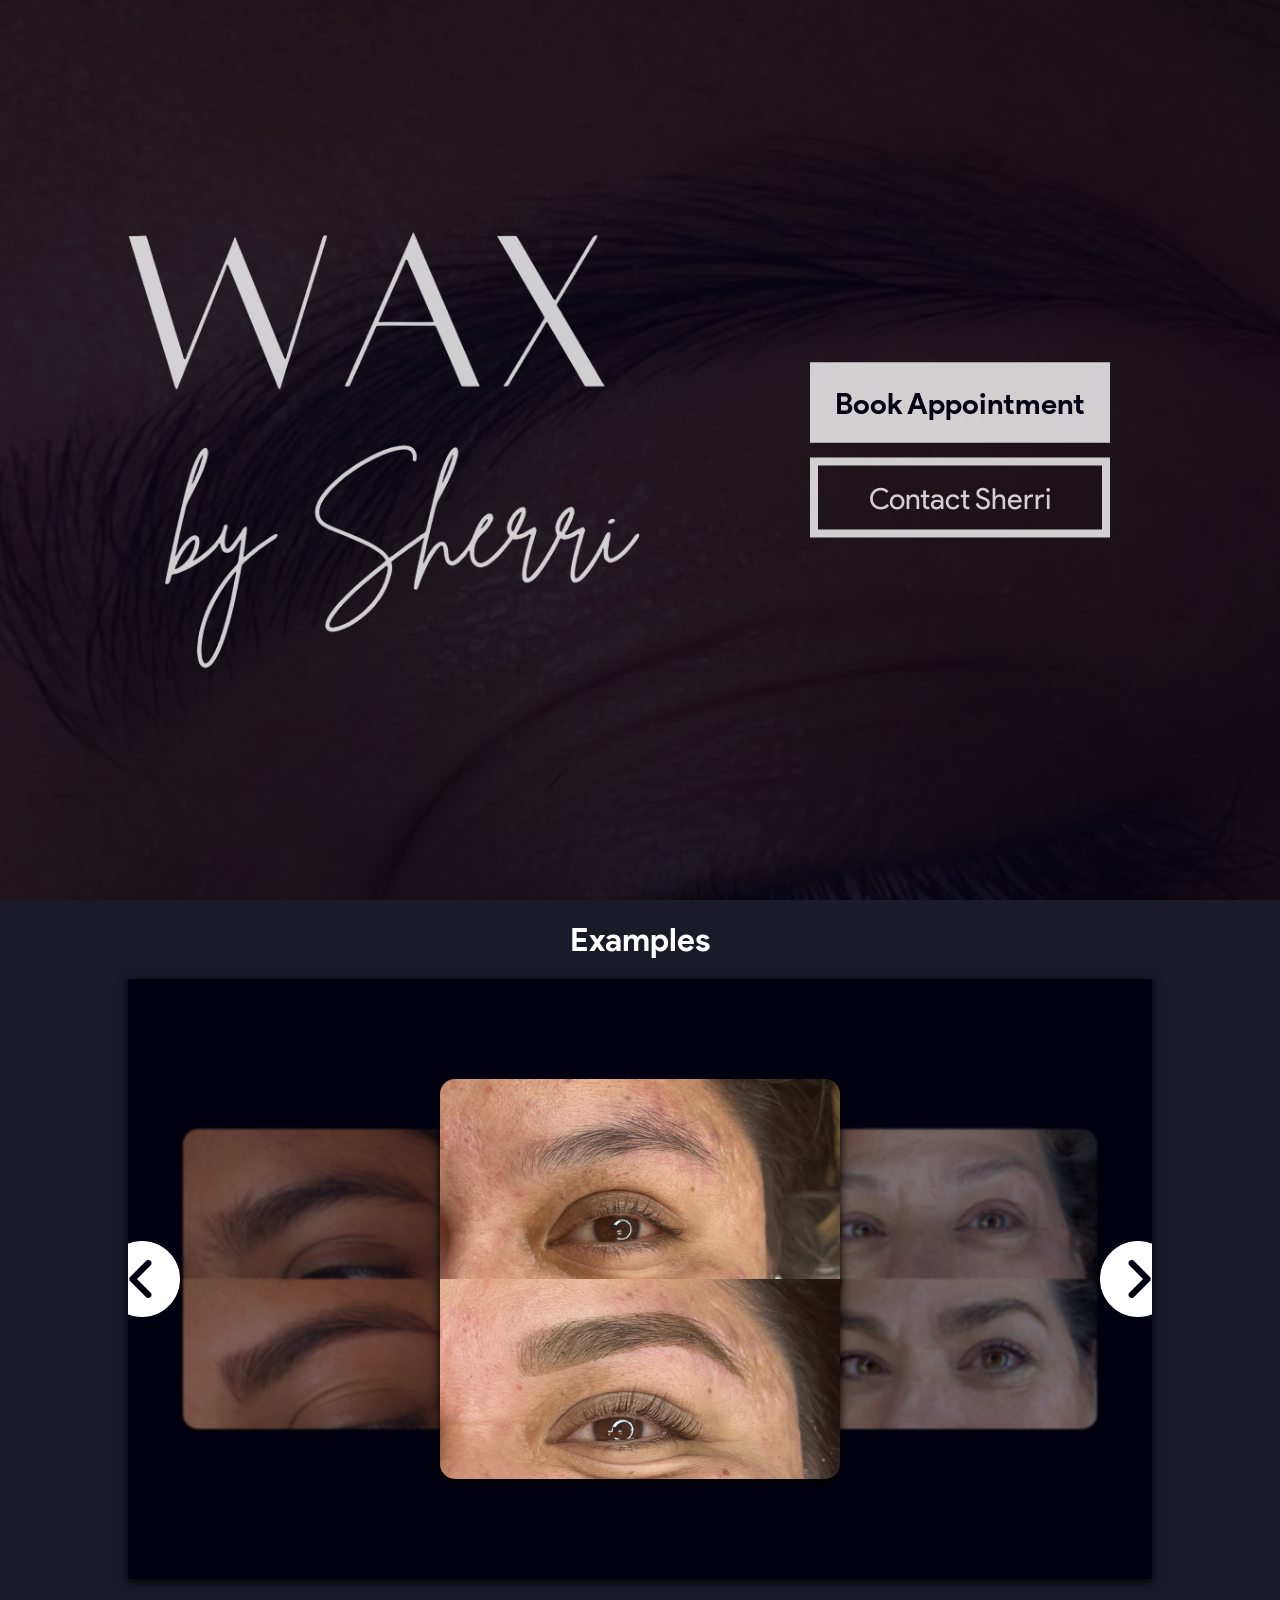
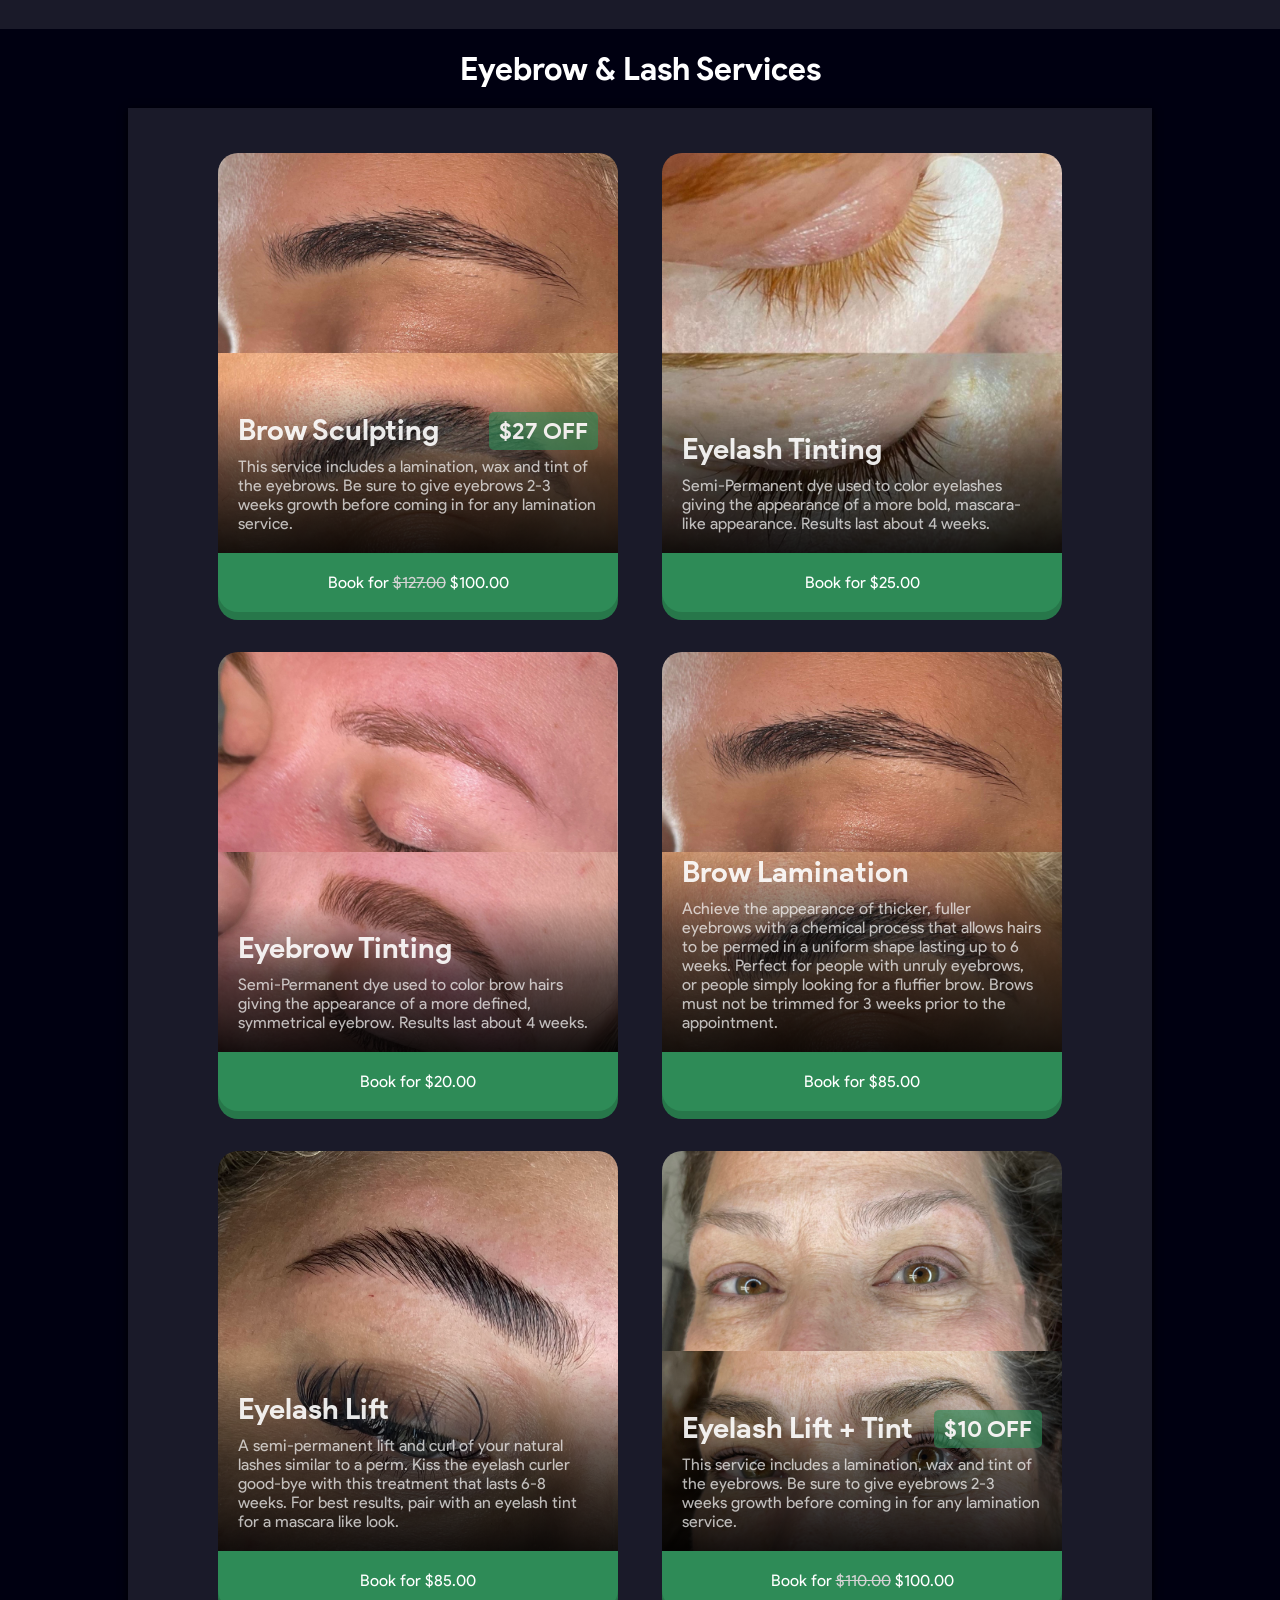
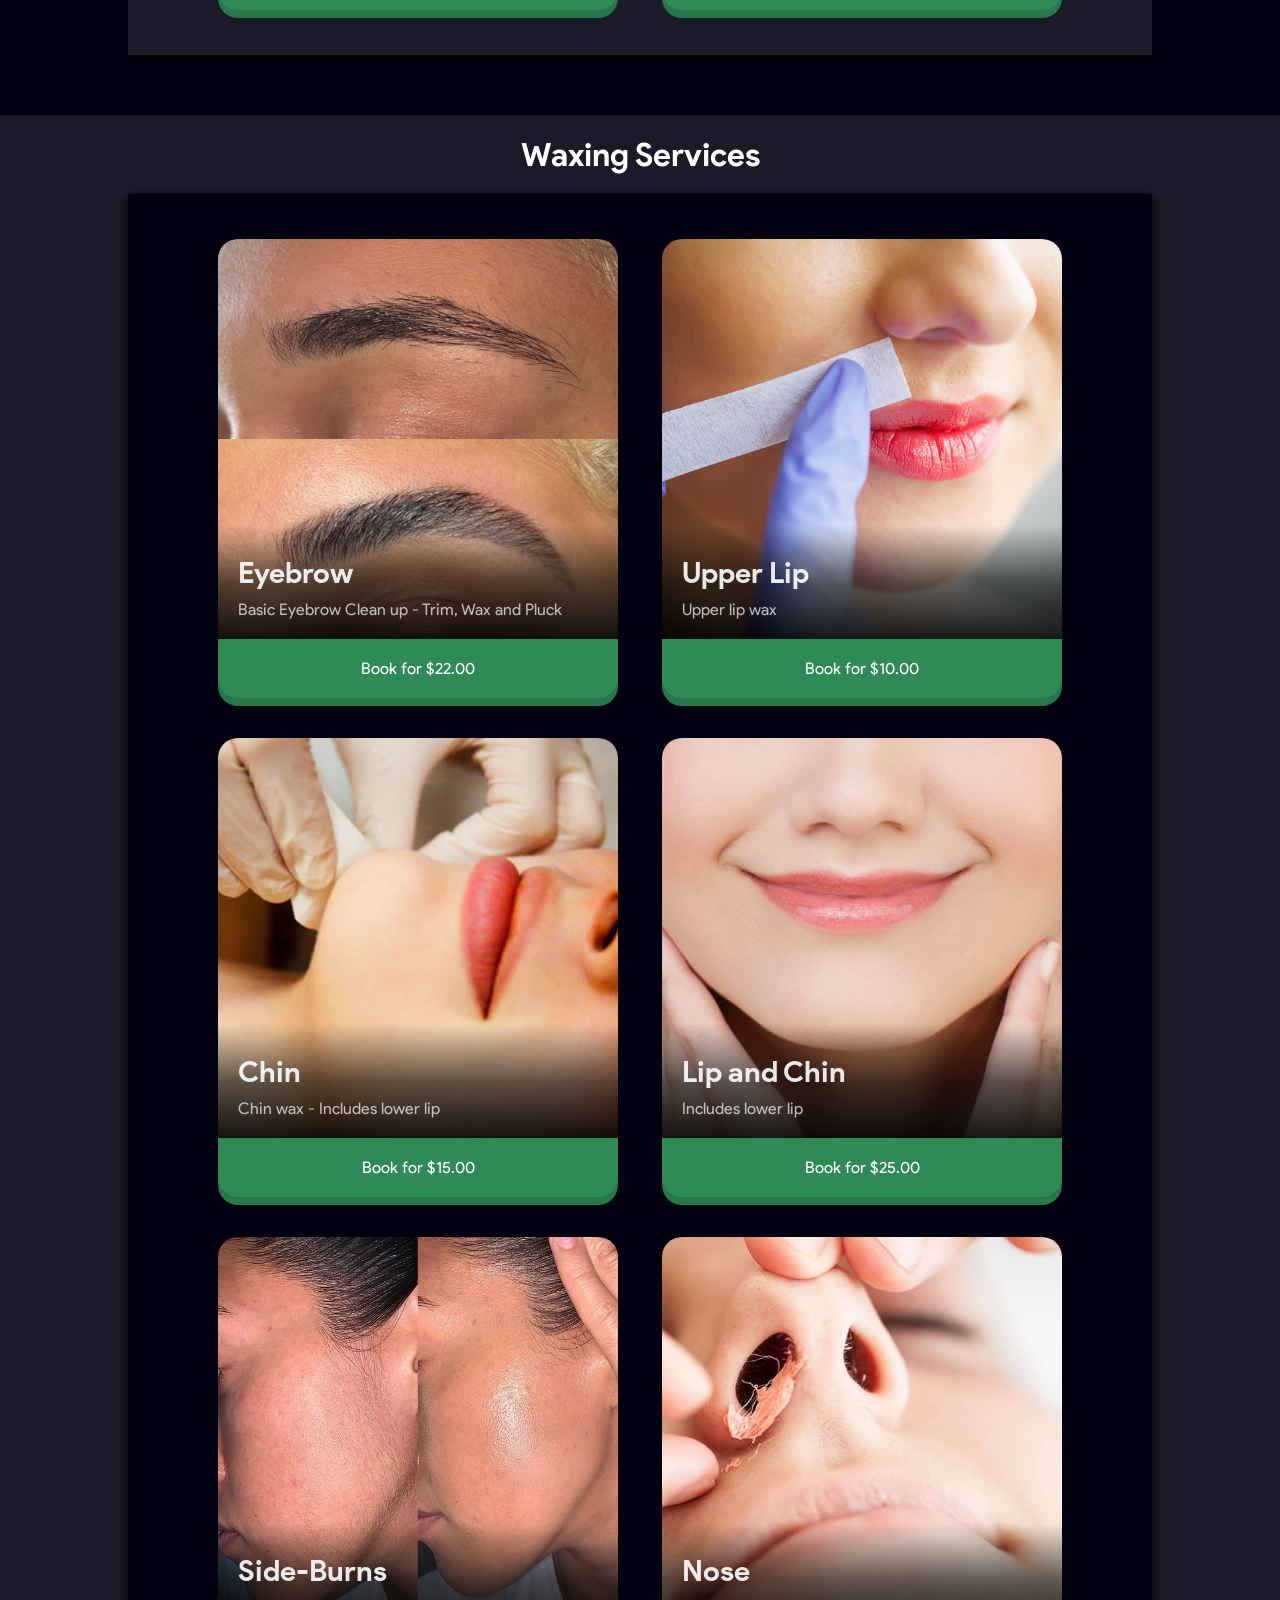
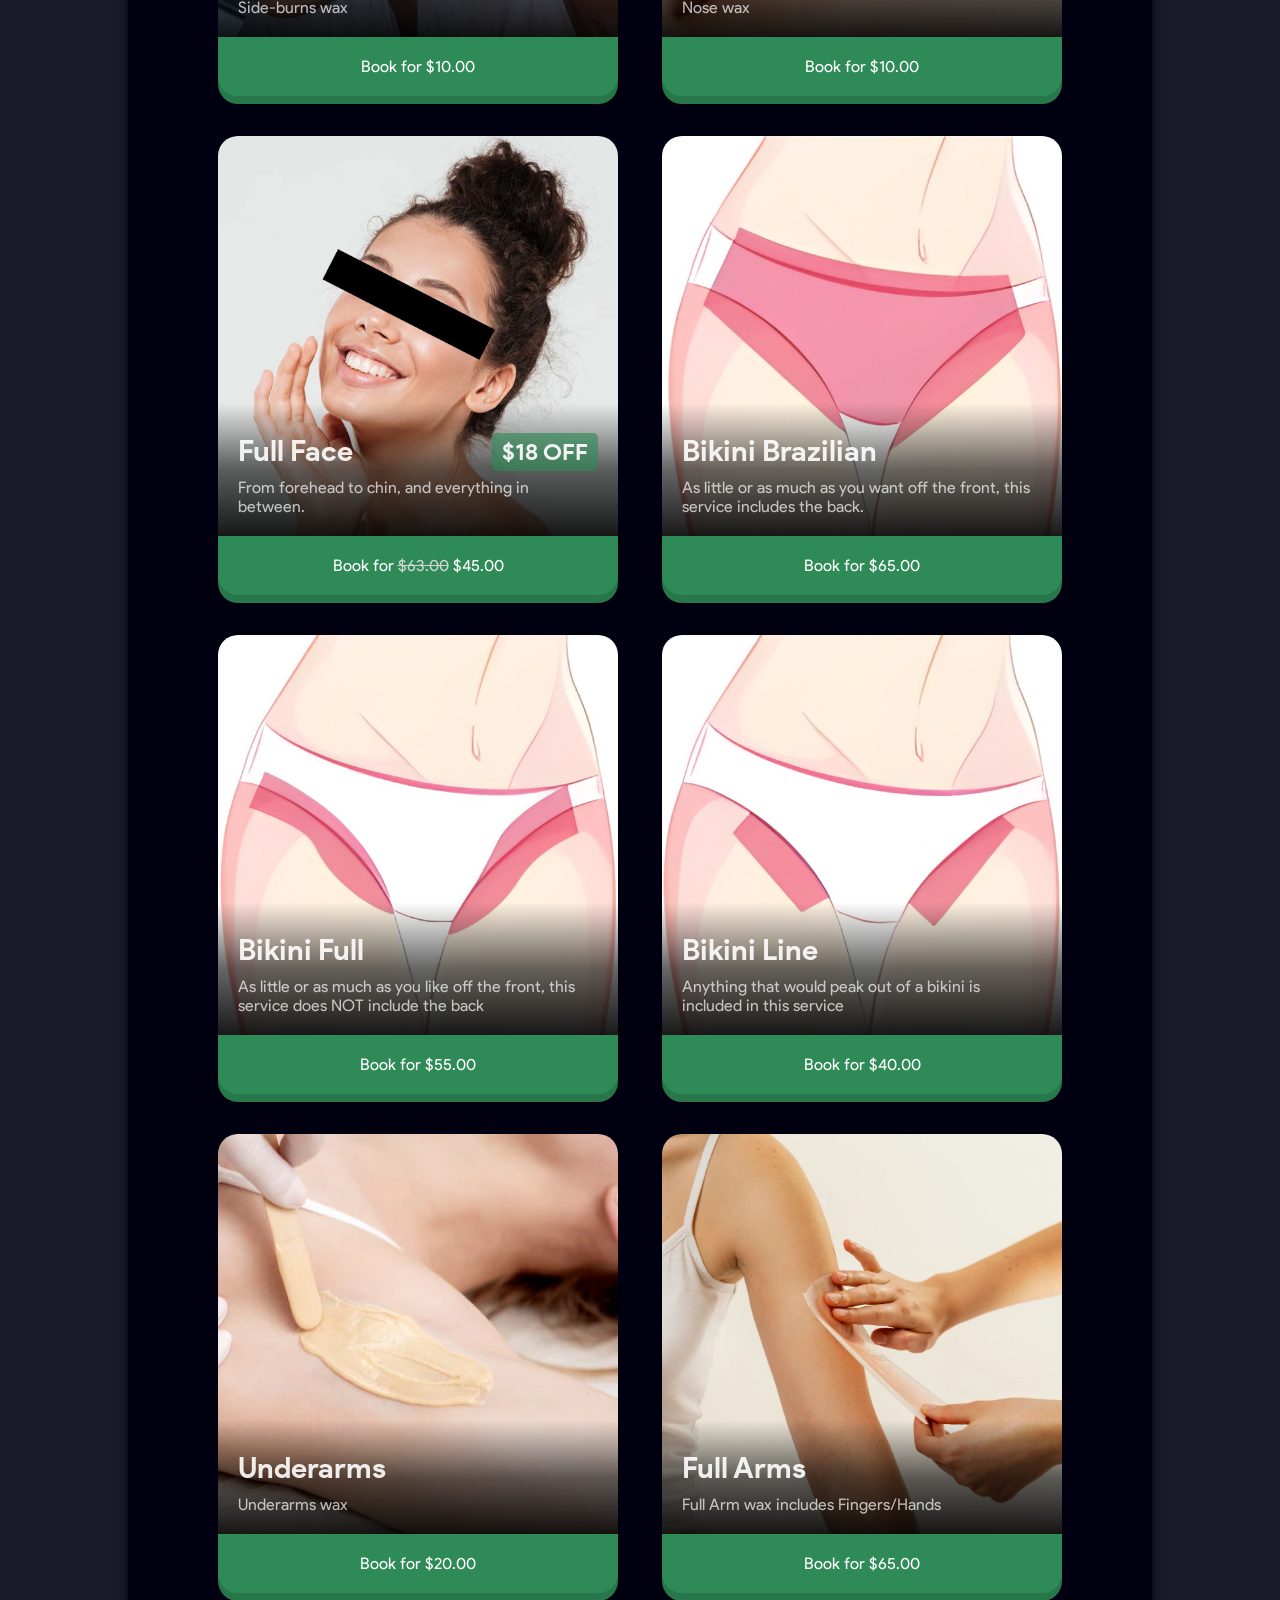
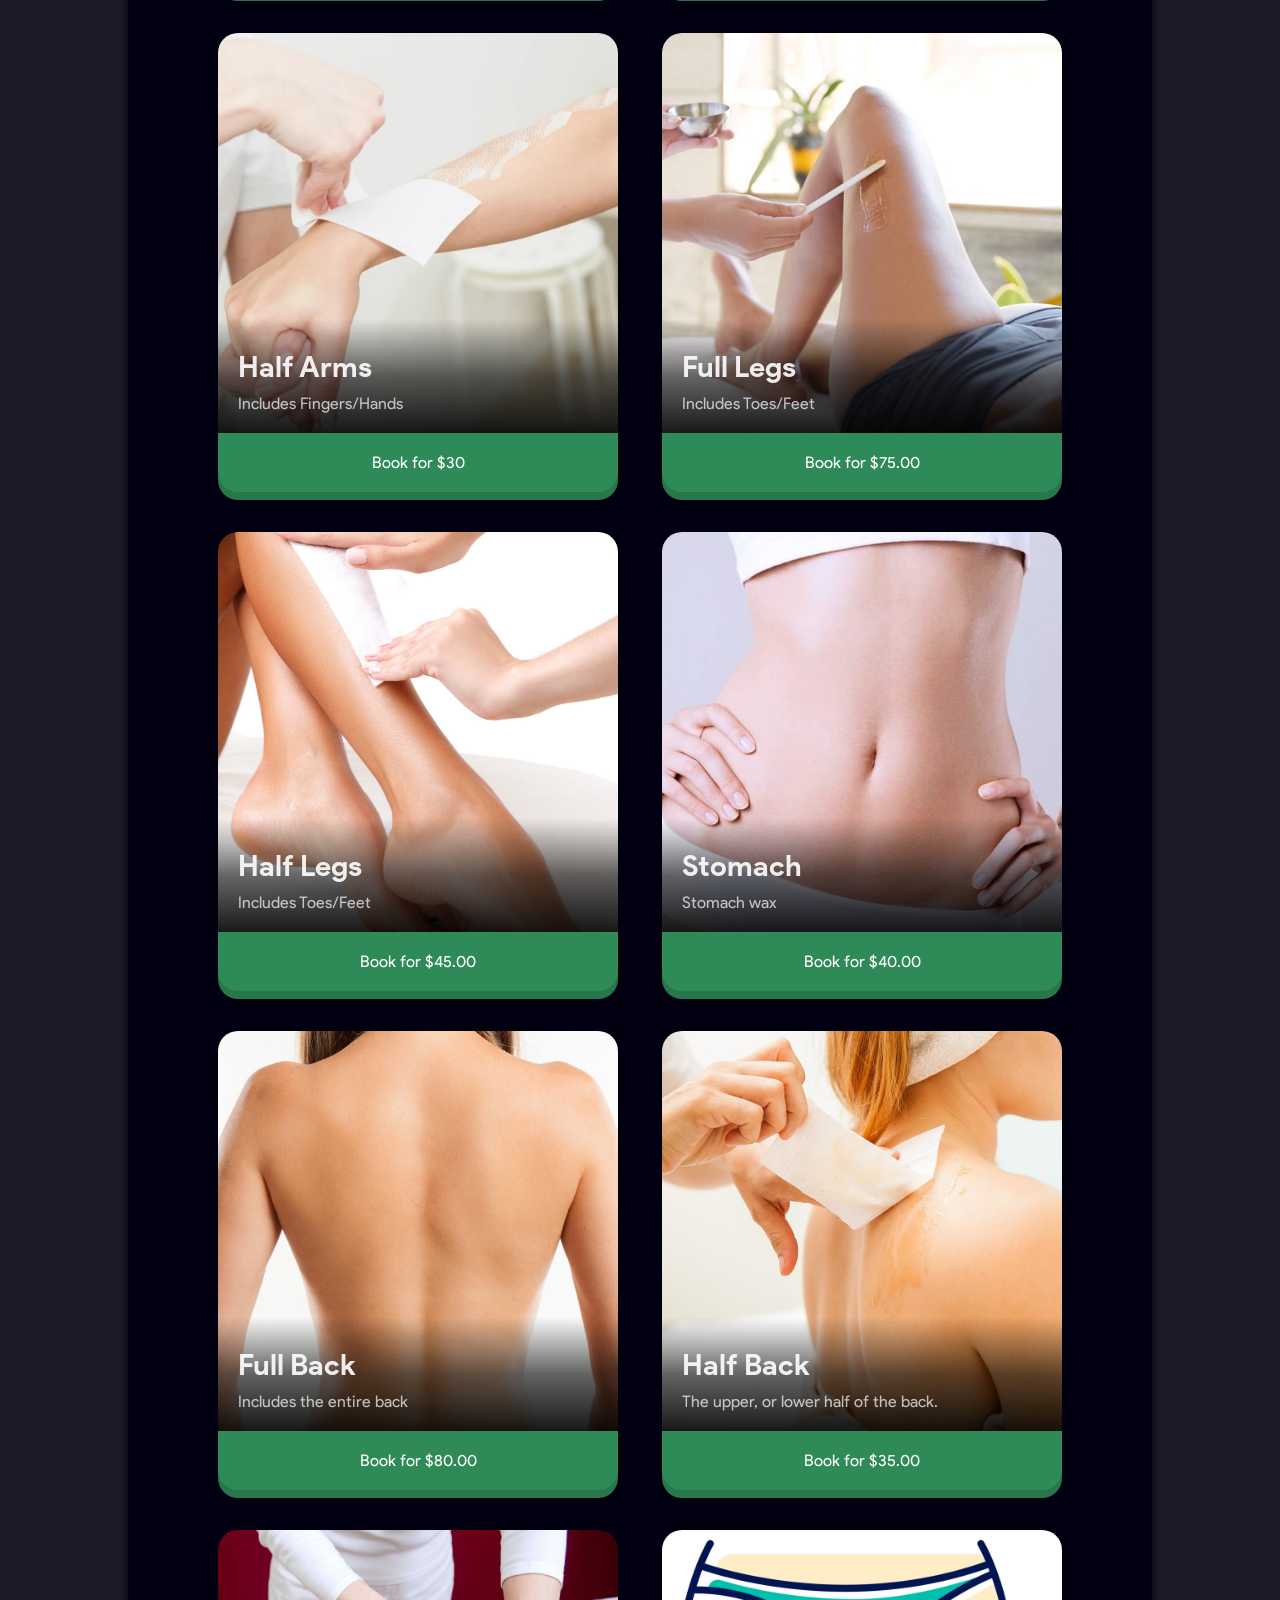
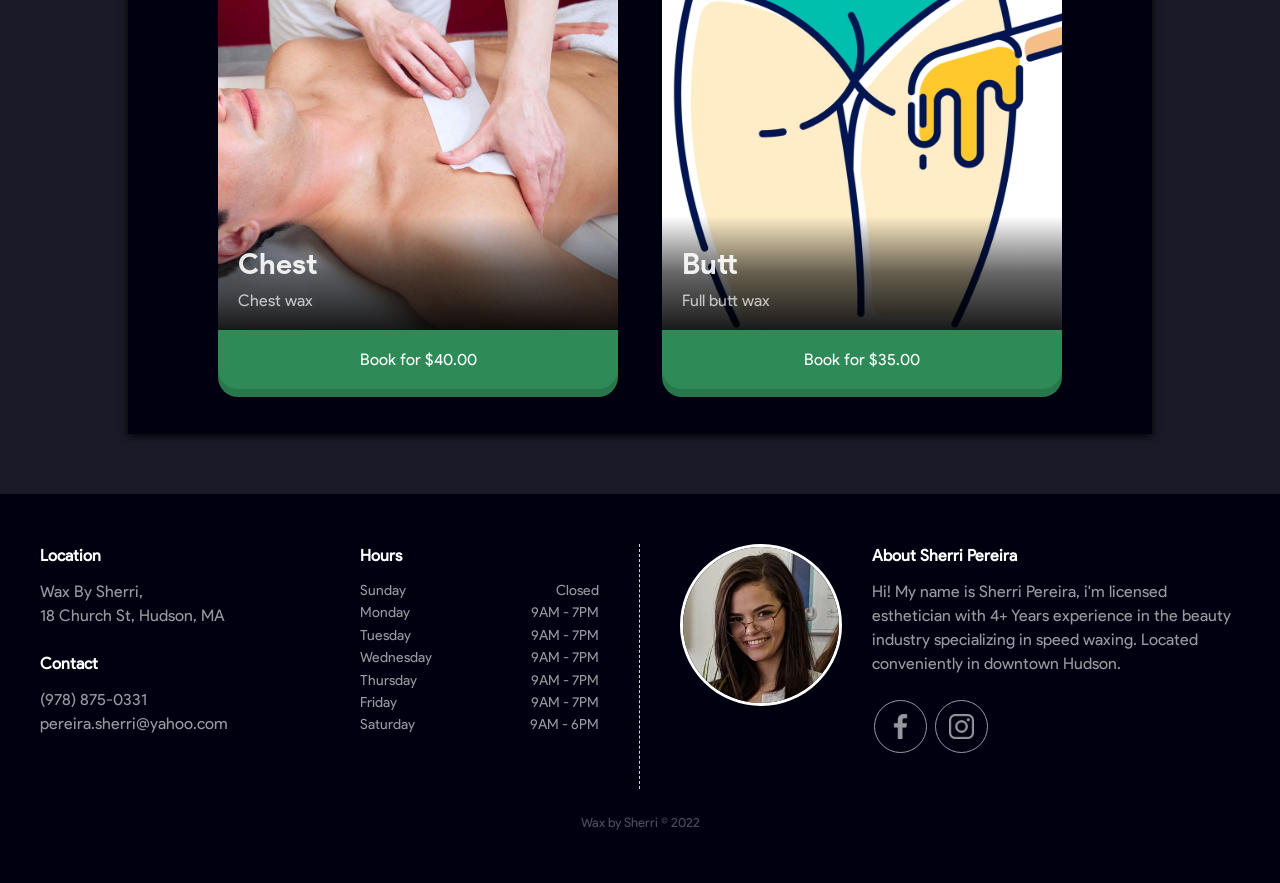
<file: index.html>
<!DOCTYPE html>
<html lang="en">
	<head>
		<!-- meta/seo info-->
		<meta charset="utf-8">
		<meta http-equiv="Content-Type" content="text/html">
		<meta http-equiv="X-UA-Compatible" content="IE=edge">
		<meta http-equiv="content-language" content='en-US'>
		<meta name="robots" content="index, follow">
		<meta name="title" content="Wax by Sherri">
		<meta name="description" content="">
		<meta name="keywords" content="Wax, Sherri, Eyebrows, Legs, Arms">
		<meta name="language" content="English">
		<meta name="author" content="Sherri Pereira">
		<meta name="viewport" content="height=device-height, width=device-width, initial-scale=1.0, minimum-scale=1.0, maximum-scale=1.0, user-scalable=no, target-densitydpi=device-dpi">

		<!-- stylesheets & scripts -->
		<link rel="stylesheet" type="text/css" href="styles/vars.css">
		<link rel="stylesheet" type="text/css" href="styles/desktop.css">
		<link rel="stylesheet" type="text/css" media="(max-width: 990px)" href="styles/mobile.css">
		<script src="scripts/slideshow.js"></script>
		<script src="scripts/stickynavbar.js"></script>

		<!-- site title & icon -->
		<link rel="shortcut icon" href="images/media/favicon.ico" type="image/x-icon">
		<link rel="icon" href="images/LOGO.png" type="image/x-icon">
		<title>Wax by Sherri | Home</title>
	</head>
	<body>

		<div id="HeaderSection">
			<div class="color-tint">
				<div class="left">
					<img class="logo" src="images/LOGO_Simple.png" />
				</div>
				<div class="right">
					<div class="buttons">
						<a href="https://www.vagaro.com/waxbysherri/book-now"><button class="SolidButton">Book Appointment</button></a>
						<a href="#footer"><button class="OutlineButton">Contact Sherri</button></a>
					</div>
				</div>
			</div>
		</div>

		<div id="navbar">
			<img src="images/LOGO.png" />
			<ul id="navitems">
				<li><a href="https://www.vagaro.com/waxbysherri/book-now">Book Appointment</a></li>
				<li><a href="#footer">Contact</a></li>
				<li><a href="#examples">Examples</a></li>
				<li><a href="#service-eyes">Services</a></li>
				<li><a href="#location">Location</a></li>
			</ul>
			<img id="mobilenav_btn" class="mobile" src="images/icons/menu.png" onclick="toggle_mobile_nav();" />
		</div>

		<div id="mobilenavitems" class="mobile">
			<ul>
				<li><a href="https://www.vagaro.com/waxbysherri/book-now" onclick="toggle_mobile_nav();">Book Appointment</a></li>
				<li><a href="#footer" onclick="toggle_mobile_nav();">Contact</a></li>
				<li><a href="#examples" onclick="toggle_mobile_nav();">Examples</a></li>
				<li><a href="#service-eyes" onclick="toggle_mobile_nav();">Services</a></li>
				<li><a href="#location" onclick="toggle_mobile_nav();">Location</a></li>
			</ul>
		</div>

		<div id="examples">
			<h1>Examples</h1>
			<div class="slideshow">
				<button id="slideshow_leftbtn" onclick="carousel(false, -1);">
					<img src="images/icons/arrow.png" />
				</button>
				<div class="leftcard-ancor">
					<div id="leftcard"></div>
				</div>
				<div class="centercard-ancor">
					<div id="centercard"></div>
				</div>
				<div class="rightcard-ancor">
					<div id="rightcard"></div>
				</div>
				<button id="slideshow_rightbtn" onclick="carousel(false, 1);">
					<img src="images/icons/arrow.png" />
				</button>
			</div>
		</div>

		<div id="service-eyes">
			<h1>Eyebrow & Lash Services</h1>
			<div class="grid-display">
				<a href="https://www.vagaro.com/waxbysherri/services"><div class="service-card" >
					<div class="service-ad" style="background-image: url('images/slideshow/image9.jpeg');">
						<div class="service-info">
							<div class="service-name">Brow Sculpting<aside>$27 OFF</aside></div>
							<div class="service-desc">This service includes a lamination, wax and tint of the eyebrows. Be sure to give eyebrows 2-3 weeks growth before coming in for any lamination service.</div>
						</div>
					</div>
					<div class="service-book">
						Book for <strike>$127.00</strike> $100.00
					</div>
				</div></a>

				<a href="https://www.vagaro.com/waxbysherri/services"><div class="service-card" >
					<div class="service-ad" style="background-image: url('images/slideshow/image10.jpeg');">
						<div class="service-info">
							<div class="service-name">Eyelash Tinting</div>
							<div class="service-desc">Semi-Permanent dye used to color eyelashes giving the appearance of a more bold, mascara-like appearance. Results last about 4 weeks.</div>
						</div>
					</div>
					<div class="service-book">
						Book for $25.00
					</div>
				</div></a>

				<a href="https://www.vagaro.com/waxbysherri/services"><div class="service-card" >
					<div class="service-ad" style="background-image: url('images/slideshow/image11.jpeg');">
						<div class="service-info">
							<div class="service-name">Eyebrow Tinting</div>
							<div class="service-desc">Semi-Permanent dye used to color brow hairs giving the appearance of a more defined, symmetrical eyebrow. Results last about 4 weeks.</div>
						</div>
					</div>
					<div class="service-book">
						Book for $20.00
					</div>
				</div></a>

				<a href="https://www.vagaro.com/waxbysherri/services"><div class="service-card" >
					<div class="service-ad" style="background-image: url('images/slideshow/image9.jpeg');">
						<div class="service-info">
							<div class="service-name">Brow Lamination</div>
							<div class="service-desc">Achieve the appearance of thicker, fuller eyebrows with a chemical process that allows hairs to be permed in a uniform shape lasting up to 6 weeks. Perfect for people with unruly eyebrows, or people simply looking for a fluffier brow. Brows must not be trimmed for 3 weeks prior to the appointment.</div>
						</div>
					</div>
					<div class="service-book">
						Book for $85.00
					</div>
				</div></a>

				<a href="https://www.vagaro.com/waxbysherri/services"><div class="service-card" >
					<div class="service-ad" style="background-image: url('images/slideshow/image3.jpeg');">
						<div class="service-info">
							<div class="service-name">Eyelash Lift</div>
							<div class="service-desc">A semi-permanent lift and curl of your natural lashes similar to a perm. Kiss the eyelash curler good-bye with this treatment that lasts 6-8 weeks. For best results, pair with an eyelash tint for a mascara like look.</div>
						</div>
					</div>
					<div class="service-book">
						Book for $85.00
					</div>
				</div></a>

				<a href="https://www.vagaro.com/waxbysherri/services"><div class="service-card" >
					<div class="service-ad" style="background-image: url('images/slideshow/image0.jpeg');">
						<div class="service-info">
							<div class="service-name">Eyelash Lift + Tint<aside>$10 OFF</aside></div>
							<div class="service-desc">This service includes a lamination, wax and tint of the eyebrows. Be sure to give eyebrows 2-3 weeks growth before coming in for any lamination service.</div>
						</div>
					</div>
					<div class="service-book">
						Book for <strike>$110.00</strike> $100.00
					</div>
				</div></a>
				
			</div>
		</div>


		<div id="service-body">
			<h1>Waxing Services</h1>
			<div class="grid-display">
				<a href="https://www.vagaro.com/waxbysherri/services"><div class="service-card" >
					<div class="service-ad" style="background-image: url('images/slideshow/image9.jpeg');">
						<div class="service-info">
							<div class="service-name">Eyebrow</div>
							<div class="service-desc">Basic Eyebrow Clean up - Trim, Wax and Pluck</div>
						</div>
					</div>
					<div class="service-book">
						Book for $22.00
					</div>
				</div></a>

				<a href="https://www.vagaro.com/waxbysherri/services"><div class="service-card" >
					<div class="service-ad" style="background-image: url('images/wax_ads/upperlip.jpg');">
						<div class="service-info">
							<div class="service-name">Upper Lip</div>
							<div class="service-desc">Upper lip wax</div>
						</div>
					</div>
					<div class="service-book">
						Book for $10.00
					</div>
				</div></a>

				<a href="https://www.vagaro.com/waxbysherri/services"><div class="service-card" >
					<div class="service-ad" style="background-image: url('images/wax_ads/chin.jpg');">
						<div class="service-info">
							<div class="service-name">Chin</div>
							<div class="service-desc">Chin wax - Includes lower lip</div>
						</div>
					</div>
					<div class="service-book">
						Book for $15.00
					</div>
				</div></a>

				<a href="https://www.vagaro.com/waxbysherri/services"><div class="service-card" >
					<div class="service-ad" style="background-image: url('images/wax_ads/lipandchin.jpg');">
						<div class="service-info">
							<div class="service-name">Lip and Chin</div>
							<div class="service-desc">Includes lower lip</div>
						</div>
					</div>
					<div class="service-book">
						Book for $25.00
					</div>
				</div></a>

				<a href="https://www.vagaro.com/waxbysherri/services"><div class="service-card" >
					<div class="service-ad" style="background-image: url('images/wax_ads/sideburns.jpg');">
						<div class="service-info">
							<div class="service-name">Side-Burns</div>
							<div class="service-desc">Side-burns wax</div>
						</div>
					</div>
					<div class="service-book">
						Book for $10.00
					</div>
				</div></a>

				<a href="https://www.vagaro.com/waxbysherri/services"><div class="service-card" >
					<div class="service-ad" style="background-image: url('images/wax_ads/nose.jpg');">
						<div class="service-info">
							<div class="service-name">Nose</div>
							<div class="service-desc">Nose wax</div>
						</div>
					</div>
					<div class="service-book">
						Book for $10.00
					</div>
				</div></a>

				<a href="https://www.vagaro.com/waxbysherri/services"><div class="service-card" >
					<div class="service-ad" style="background-image: url('images/wax_ads/fullface.jpg');">
						<div class="service-info">
							<div class="service-name">Full Face <aside>$18 OFF</aside></div>
							<div class="service-desc">From forehead to chin, and everything in between.</div>
						</div>
					</div>
					<div class="service-book">
						Book for <strike>$63.00</strike> $45.00
					</div>
				</div></a>

				<a href="https://www.vagaro.com/waxbysherri/services"><div class="service-card" >
					<div class="service-ad" style="background-image: url('images/wax_ads/bikinibrazilian.jpg');">
						<div class="service-info">
							<div class="service-name">Bikini Brazilian</div>
							<div class="service-desc">As little or as much as you want off the front, this service includes the back.</div>
						</div>
					</div>
					<div class="service-book">
						Book for $65.00
					</div>
				</div></a>

				<a href="https://www.vagaro.com/waxbysherri/services"><div class="service-card" >
					<div class="service-ad" style="background-image: url('images/wax_ads/bikinifull.jpg');">
						<div class="service-info">
							<div class="service-name">Bikini Full</div>
							<div class="service-desc">As little or as much as you like off the front, this service does NOT include the back</div>
						</div>
					</div>
					<div class="service-book">
						Book for $55.00
					</div>
				</div></a>

				<a href="https://www.vagaro.com/waxbysherri/services"><div class="service-card" >
					<div class="service-ad" style="background-image: url('images/wax_ads/bikiniline.jpg');">
						<div class="service-info">
							<div class="service-name">Bikini Line</div>
							<div class="service-desc">Anything that would peak out of a bikini is included in this service</div>
						</div>
					</div>
					<div class="service-book">
						Book for $40.00
					</div>
				</div></a>

				<a href="https://www.vagaro.com/waxbysherri/services"><div class="service-card" >
					<div class="service-ad" style="background-image: url('images/wax_ads/underarms.jpg');">
						<div class="service-info">
							<div class="service-name">Underarms</div>
							<div class="service-desc">Underarms wax</div>
						</div>
					</div>
					<div class="service-book">
						Book for $20.00
					</div>
				</div></a>

				<a href="https://www.vagaro.com/waxbysherri/services"><div class="service-card" >
					<div class="service-ad" style="background-image: url('images/wax_ads/fullarms.jpg');">
						<div class="service-info">
							<div class="service-name">Full Arms</div>
							<div class="service-desc">Full Arm wax includes Fingers/Hands</div>
						</div>
					</div>
					<div class="service-book">
						Book for $65.00
					</div>
				</div></a>

				<a href="https://www.vagaro.com/waxbysherri/services"><div class="service-card" >
					<div class="service-ad" style="background-image: url('images/wax_ads/halfarms.jpg');">
						<div class="service-info">
							<div class="service-name">Half Arms</div>
							<div class="service-desc">Includes Fingers/Hands</div>
						</div>
					</div>
					<div class="service-book">
						Book for $30
					</div>
				</div></a>

				<a href="https://www.vagaro.com/waxbysherri/services"><div class="service-card" >
					<div class="service-ad" style="background-image: url('images/wax_ads/fulllegs.jpg');">
						<div class="service-info">
							<div class="service-name">Full Legs</div>
							<div class="service-desc">Includes Toes/Feet</div>
						</div>
					</div>
					<div class="service-book">
						Book for $75.00
					</div>
				</div></a>

				<a href="https://www.vagaro.com/waxbysherri/services"><div class="service-card" >
					<div class="service-ad" style="background-image: url('images/wax_ads/halflegs.jpg');">
						<div class="service-info">
							<div class="service-name">Half Legs</div>
							<div class="service-desc">Includes Toes/Feet</div>
						</div>
					</div>
					<div class="service-book">
						Book for $45.00
					</div>
				</div></a>

				<a href="https://www.vagaro.com/waxbysherri/services"><div class="service-card" >
					<div class="service-ad" style="background-image: url('images/wax_ads/stomach.jpg');">
						<div class="service-info">
							<div class="service-name">Stomach</div>
							<div class="service-desc">Stomach wax</div>
						</div>
					</div>
					<div class="service-book">
						Book for $40.00
					</div>
				</div></a>

				<a href="https://www.vagaro.com/waxbysherri/services"><div class="service-card" >
					<div class="service-ad" style="background-image: url('images/wax_ads/fullback.jpg');">
						<div class="service-info">
							<div class="service-name">Full Back</div>
							<div class="service-desc">Includes the entire back</div>
						</div>
					</div>
					<div class="service-book">
						Book for $80.00
					</div>
				</div></a>

				<a href="https://www.vagaro.com/waxbysherri/services"><div class="service-card" >
					<div class="service-ad" style="background-image: url('images/wax_ads/halfback.jpg');">
						<div class="service-info">
							<div class="service-name">Half Back</div>
							<div class="service-desc">The upper, or lower half of the back.</div>
						</div>
					</div>
					<div class="service-book">
						Book for $35.00
					</div>
				</div></a>

				<a href="https://www.vagaro.com/waxbysherri/services"><div class="service-card" >
					<div class="service-ad" style="background-image: url('images/wax_ads/chest.jpg');">
						<div class="service-info">
							<div class="service-name">Chest</div>
							<div class="service-desc">Chest wax</div>
						</div>
					</div>
					<div class="service-book">
						Book for $40.00
					</div>
				</div></a>

				<a href="https://www.vagaro.com/waxbysherri/services"><div class="service-card" >
					<div class="service-ad" style="background-image: url('images/wax_ads/fullbutt.jpg');">
						<div class="service-info">
							<div class="service-name">Butt</div>
							<div class="service-desc">Full butt wax</div>
						</div>
					</div>
					<div class="service-book">
						Book for $35.00
					</div>
				</div></a>

			</div>
		</div>


		<div class="footer-dark">
			<footer id="footer">
				<div class="container">
					<div class="row">
						<div class="col-sm-6 col-md-3 item">
							<h3>Location</h3>
							<p><a id="location" href="https://maps.google.com/maps?key=AIzaSyDaa0FdAfpQzAF1c7Twg7QyIZZ_iFHthto&daddr=42.39226,-71.56731&saddr=&hl=en">Wax By Sherri,<br />18 Church St, Hudson, MA</a></p><br />
							<h3>Contact</h3>
							<p><a href="tel:9788750331">(978) 875-0331</a><br />
							<a href="mailto:pereira.sherri@yahoo.com">pereira.sherri@yahoo.com</a></p>
						</div>
						<div id="hours" class="col-sm-6 col-md-3 item" style="border-right: 1px dashed lightgray;">
							<h3>Hours</h3>
							<ul>
								<li>Sunday<aside>Closed</aside></li>
								<li>Monday<aside>9AM - 7PM</aside></aside></li>
								<li>Tuesday<aside>9AM - 7PM</aside></li>
								<li>Wednesday<aside>9AM - 7PM</aside></li>
								<li>Thursday<aside>9AM - 7PM</aside></li>
								<li>Friday<aside>9AM - 7PM</aside></li>
								<li>Saturday<aside>9AM - 6PM</aside></li>
							</ul>
						</div>

						<div class="col-md-6 item text">
							<img class="profile-pic" src="images/sherri/profile1.png" />
							<h3>About Sherri Pereira</h3>
							<p>Hi! My name is Sherri Pereira, i'm licensed esthetician with 4+ Years experience in the beauty industry specializing in speed waxing. Located conveniently in downtown Hudson.<br/><br/></p>
							<div class="socials">
								<a href="https://www.facebook.com/waxbysherri"><img src="images/icons/facebook.png" /></a>
								<a href="https://www.instagram.com/waxbysherri/"><img src="images/icons/instagram.png" /></a>
								<!--<a href=""><img src="images/icons/twitter.png" /></a>-->
							</div>
						</div>

						
						
					</div>
					<p class="copyright">Wax by Sherri © 2022</p>
				</div>
			</footer>
		</div>
	</body>
</html>
</file>
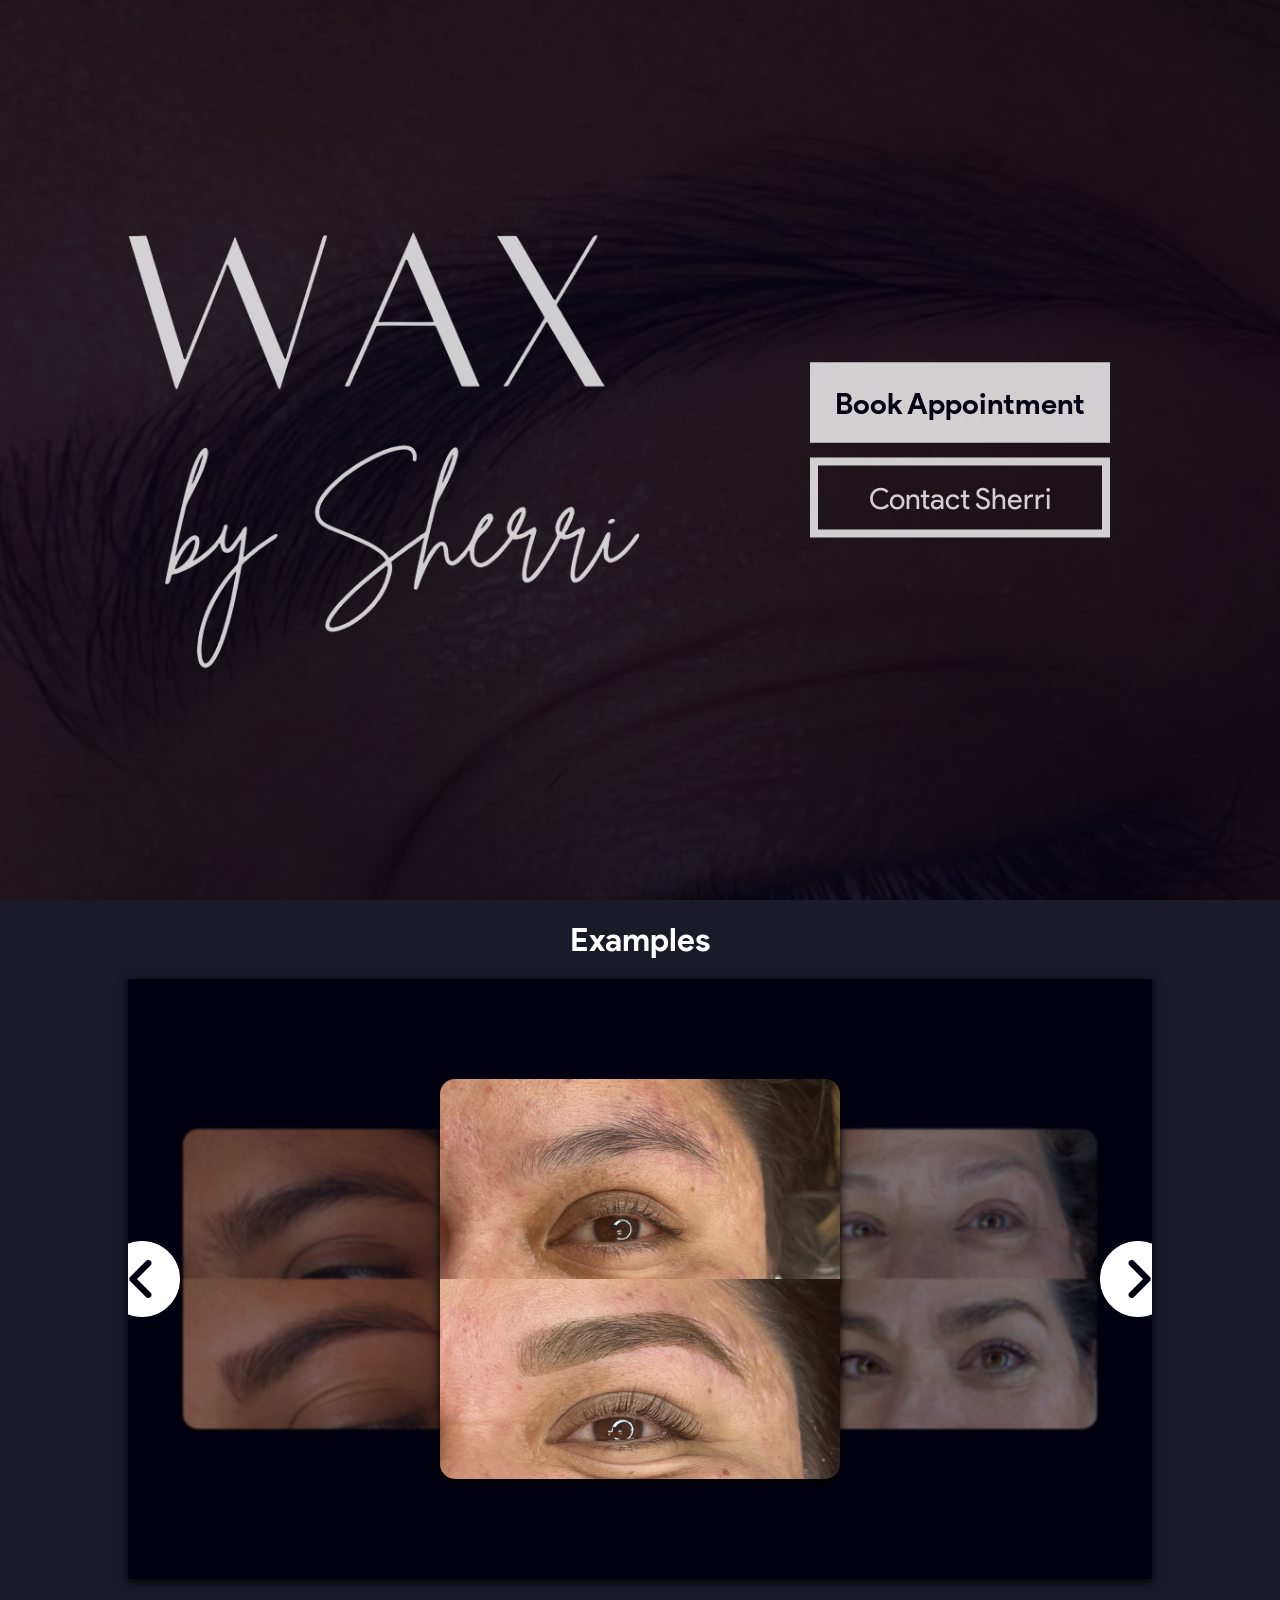
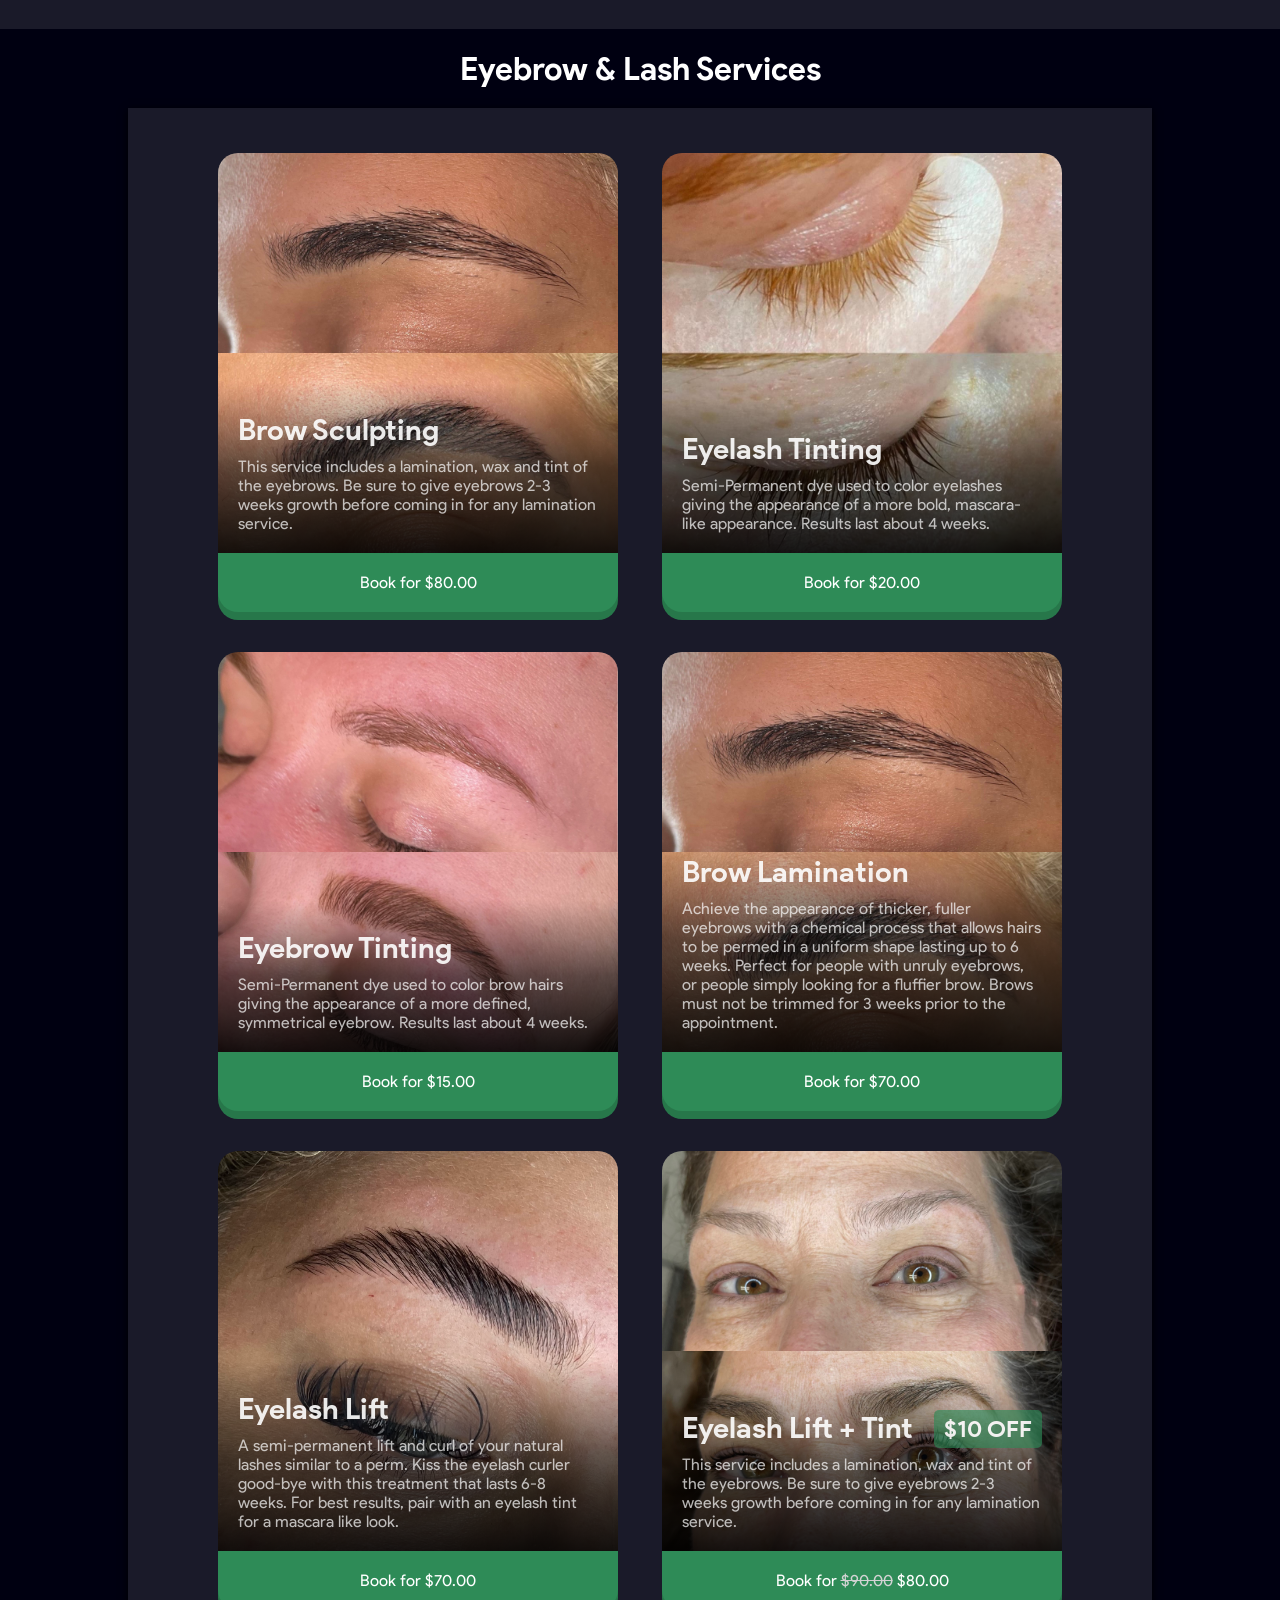
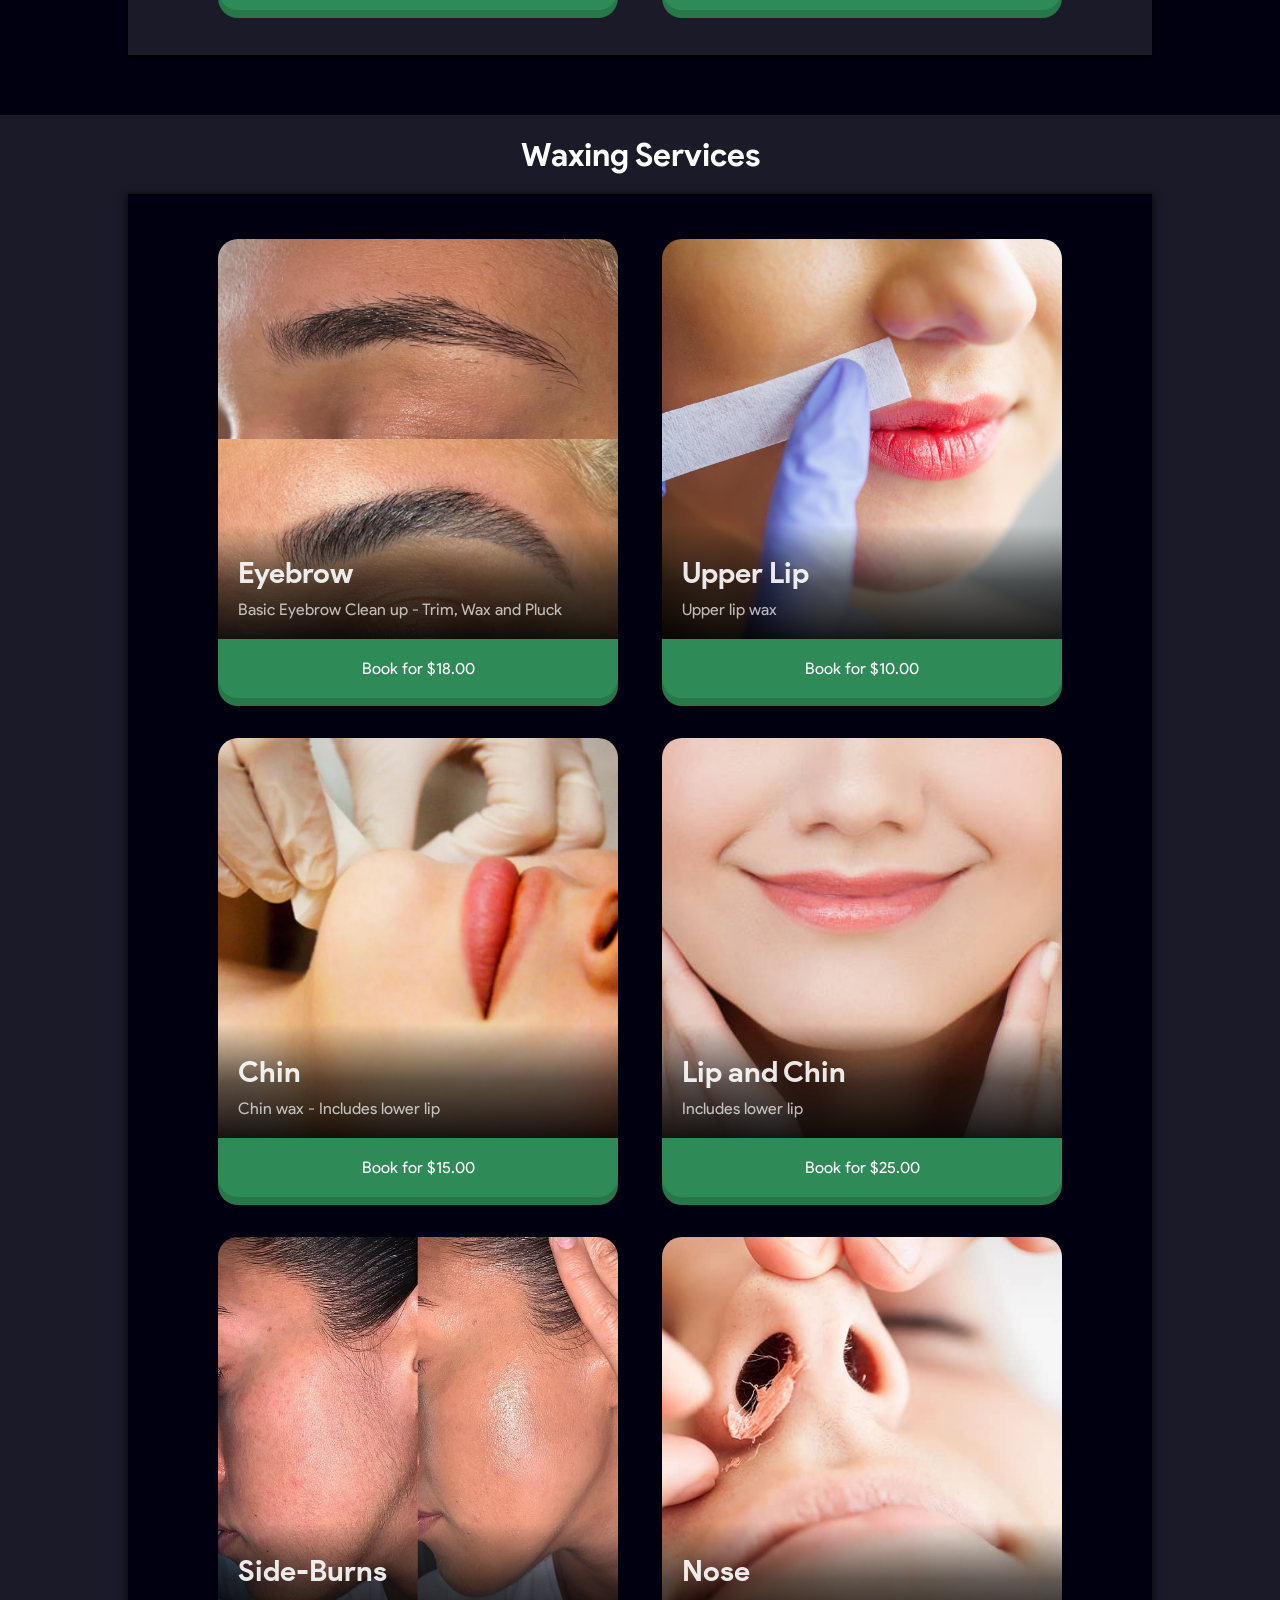
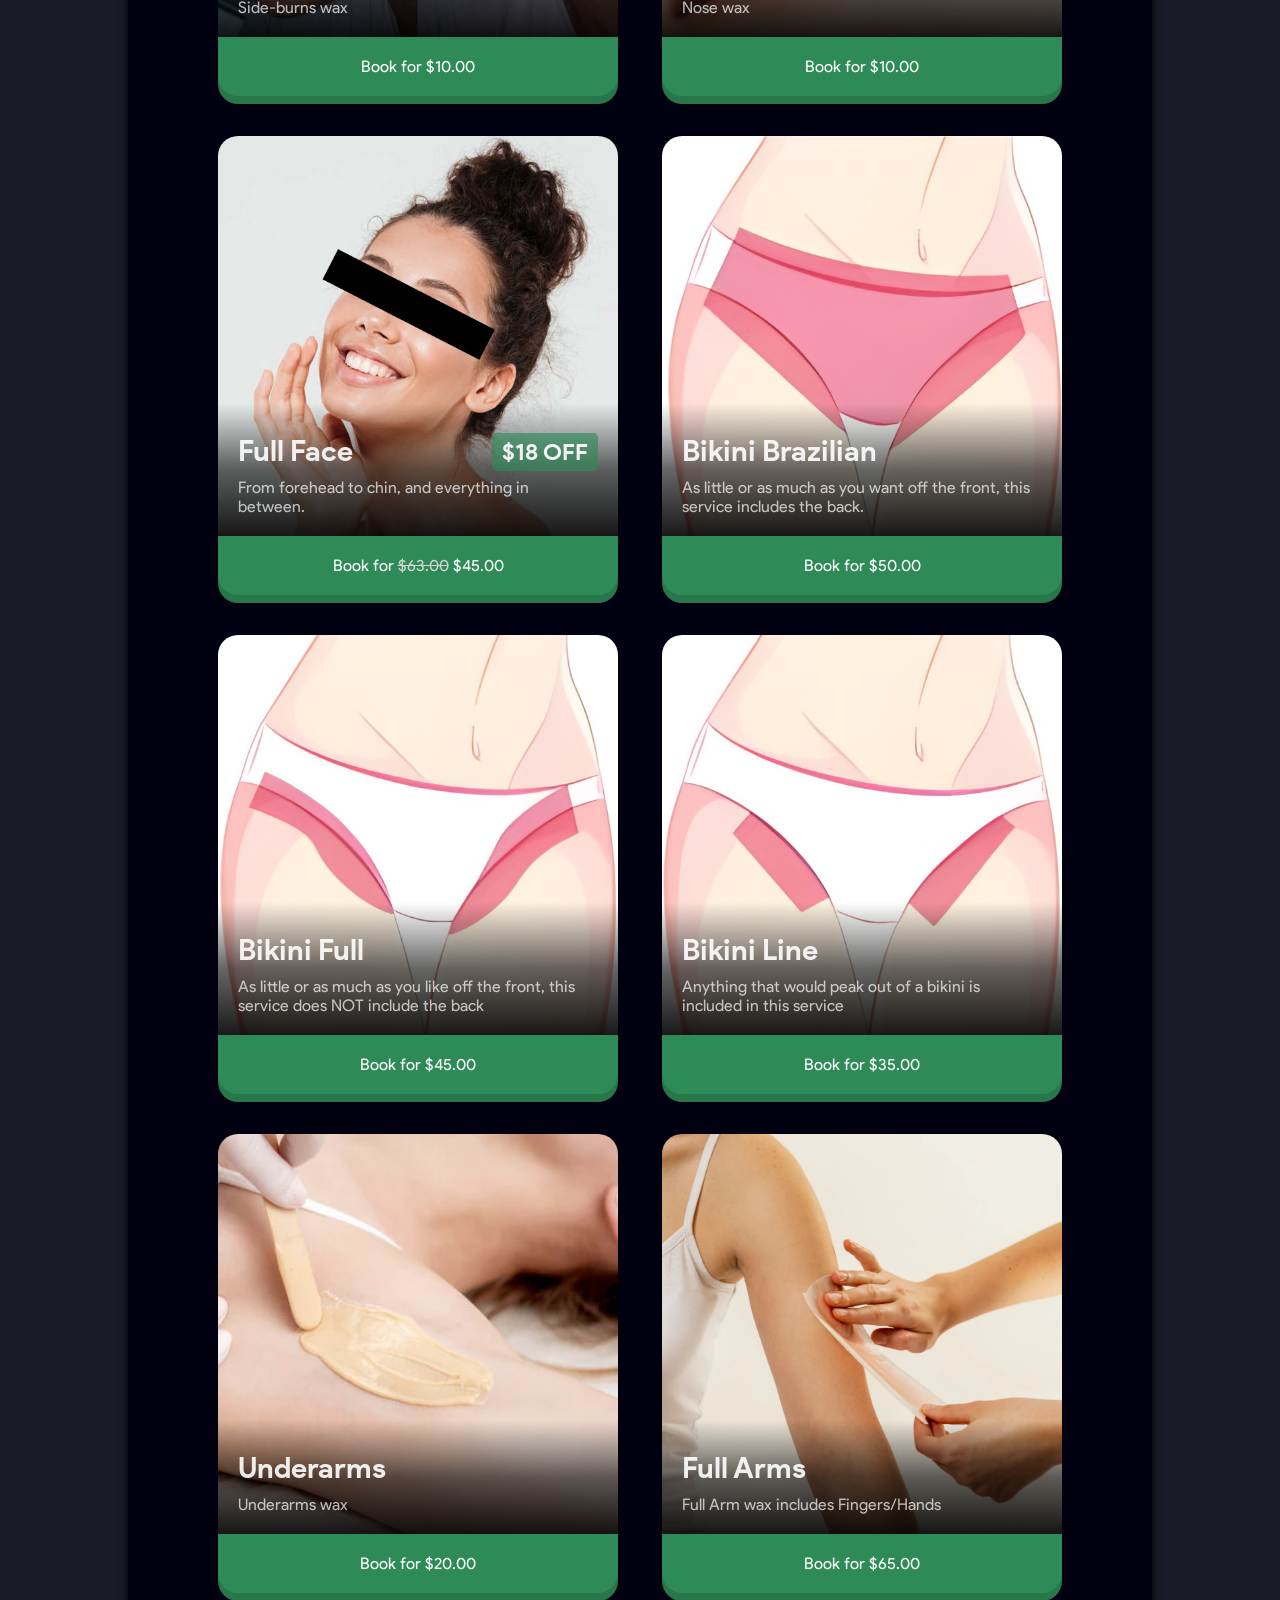
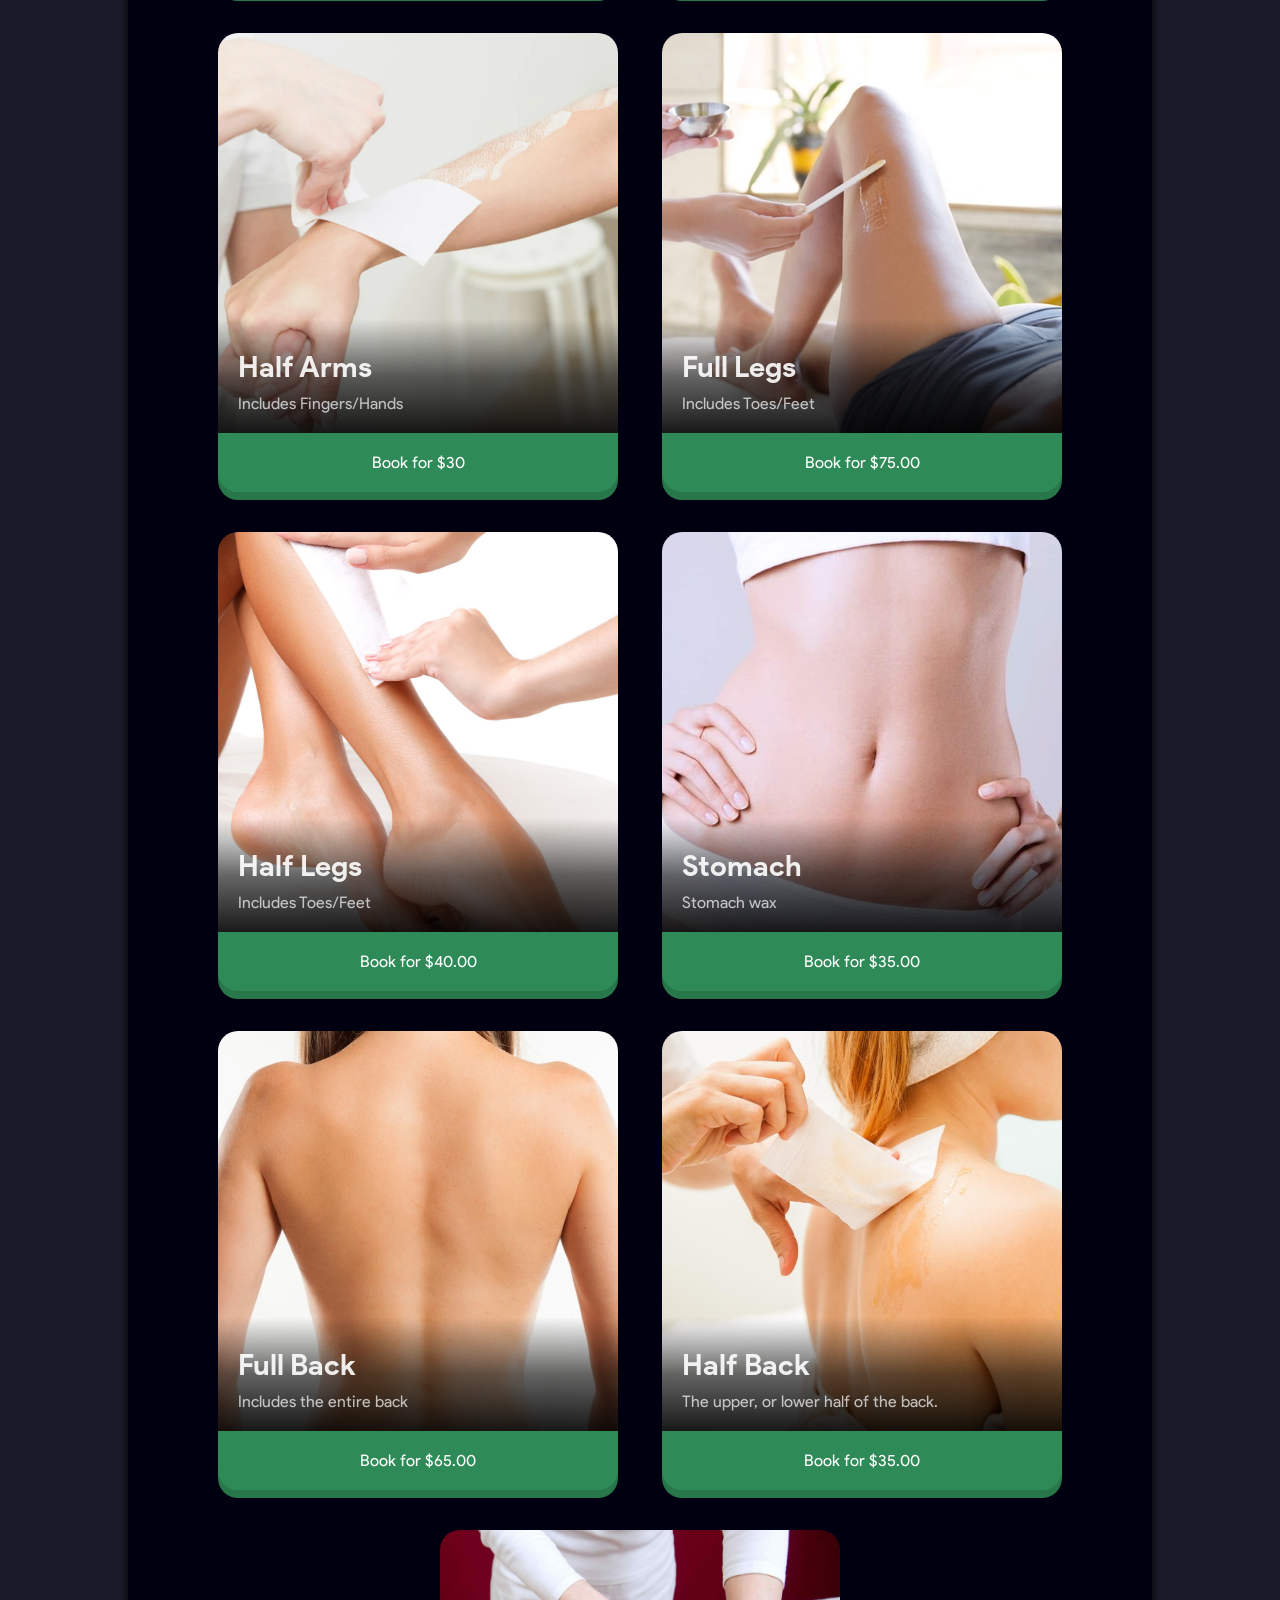
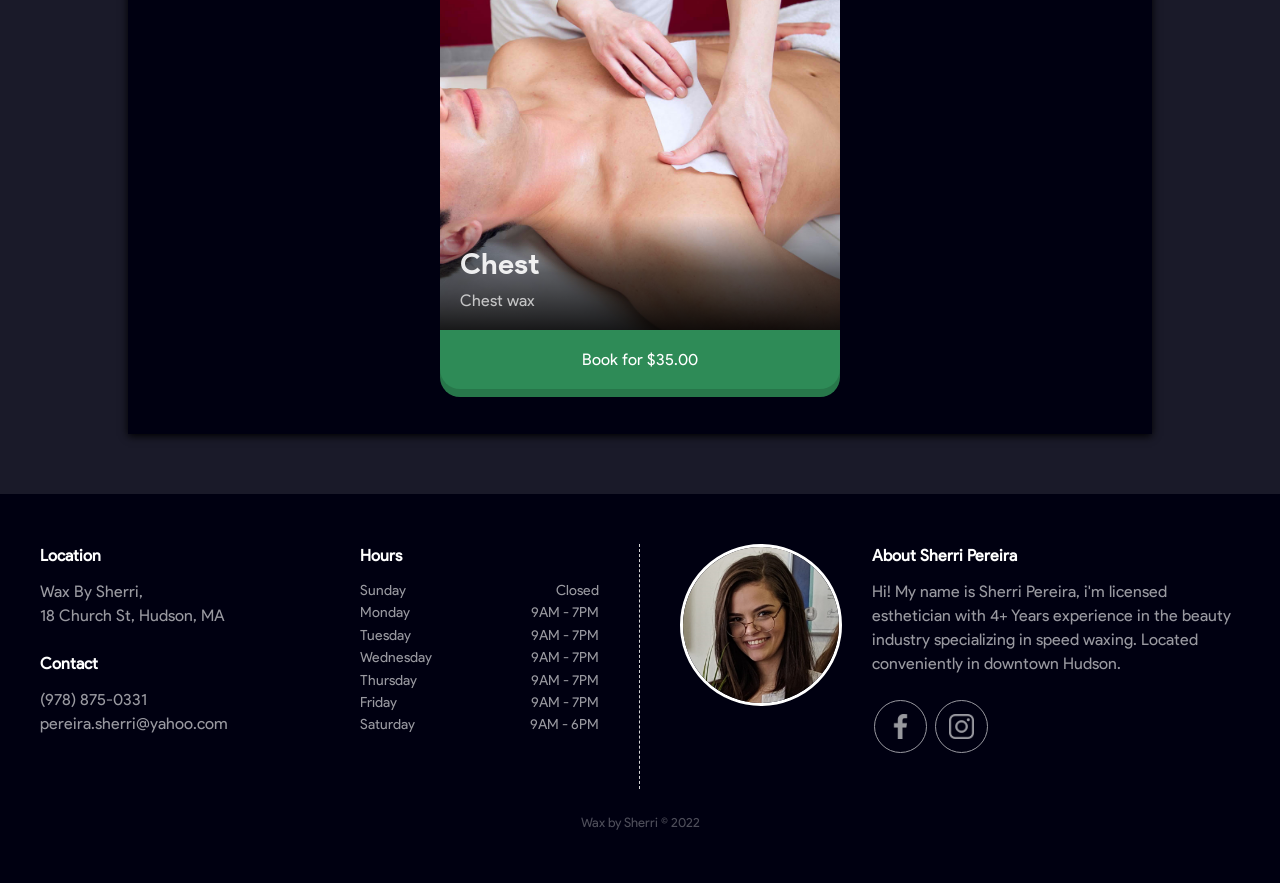
<file: home.html>
<!DOCTYPE html>
<html lang="en">
	<head>
		<!-- meta/seo info-->
		<meta charset="utf-8">
		<meta http-equiv="Content-Type" content="text/html">
		<meta http-equiv="X-UA-Compatible" content="IE=edge">
		<meta http-equiv="content-language" content='en-US'>
		<meta name="robots" content="index, follow">
		<meta name="title" content="Wax by Sherri">
		<meta name="description" content="">
		<meta name="keywords" content="Wax, Sherri, Eyebrows, Legs, Arms">
		<meta name="language" content="English">
		<meta name="author" content="Sherri Pereira">
		<meta name="viewport" content="width=device-width, initial-scale=1.0">

		<!-- stylesheets & scripts -->
		<link rel="stylesheet" type="text/css" href="styles/vars.css">
		<link rel="stylesheet" type="text/css" href="styles/desktop.css">
		<link rel="stylesheet" type="text/css" media="(max-width: 990px)" href="styles/mobile.css">
		<script src="scripts/slideshow.js"></script>
		<script src="scripts/stickynavbar.js"></script>

		<!-- site title & icon -->
		<link rel="shortcut icon" href="images/media/favicon.ico" type="image/x-icon">
		<link rel="icon" href="images/LOGO.png" type="image/x-icon">
		<title>Wax by Sherri | Home</title>
	</head>
	<body>

		<div id="HeaderSection">
			<div class="color-tint">
				<div class="left">
					<img class="logo" src="images/LOGO_Simple.png" />
				</div>
				<div class="right">
					<div class="buttons">
						<a href="https://www.vagaro.com/waxbysherri/book-now"><button class="SolidButton">Book Appointment</button></a>
						<a href="#footer"><button class="OutlineButton">Contact Sherri</button></a>
					</div>
				</div>
			</div>
		</div>

		<div id="navbar">
			<img src="images/LOGO.png" />
			<ul id="navitems">
				<li><a href="https://www.vagaro.com/waxbysherri/book-now">Book Appointment</a></li>
				<li><a href="#footer">Contact</a></li>
				<li><a href="#examples">Examples</a></li>
				<li><a href="#service-eyes">Services</a></li>
				<li><a href="#location">Location</a></li>
			</ul>
			<img id="mobilenav_btn" class="mobile" src="images/icons/menu.png" onclick="toggle_mobile_nav();" />
		</div>

		<div id="mobilenavitems" class="mobile">
			<ul>
				<li><a href="https://www.vagaro.com/waxbysherri/book-now" onclick="toggle_mobile_nav();">Book Appointment</a></li>
				<li><a href="#footer" onclick="toggle_mobile_nav();">Contact</a></li>
				<li><a href="#examples" onclick="toggle_mobile_nav();">Examples</a></li>
				<li><a href="#service-eyes" onclick="toggle_mobile_nav();">Services</a></li>
				<li><a href="#location" onclick="toggle_mobile_nav();">Location</a></li>
			</ul>
		</div>

		<div id="examples">
			<h1>Examples</h1>
			<div class="slideshow">
				<button id="slideshow_leftbtn" onclick="carousel(false, -1);">
					<img src="images/icons/arrow.png" />
				</button>
				<div class="leftcard-ancor">
					<div id="leftcard"></div>
				</div>
				<div class="centercard-ancor">
					<div id="centercard"></div>
				</div>
				<div class="rightcard-ancor">
					<div id="rightcard"></div>
				</div>
				<button id="slideshow_rightbtn" onclick="carousel(false, 1);">
					<img src="images/icons/arrow.png" />
				</button>
			</div>
		</div>

		<div id="service-eyes">
			<h1>Eyebrow & Lash Services</h1>
			<div class="grid-display">
				<a href="https://www.vagaro.com/waxbysherri/services"><div class="service-card" >
					<div class="service-ad" style="background-image: url('images/slideshow/image9.jpeg');">
						<div class="service-info">
							<div class="service-name">Brow Sculpting</div>
							<div class="service-desc">This service includes a lamination, wax and tint of the eyebrows. Be sure to give eyebrows 2-3 weeks growth before coming in for any lamination service.</div>
						</div>
					</div>
					<div class="service-book">
						Book for $80.00
					</div>
				</div></a>

				<a href="https://www.vagaro.com/waxbysherri/services"><div class="service-card" >
					<div class="service-ad" style="background-image: url('images/slideshow/image10.jpeg');">
						<div class="service-info">
							<div class="service-name">Eyelash Tinting</div>
							<div class="service-desc">Semi-Permanent dye used to color eyelashes giving the appearance of a more bold, mascara-like appearance. Results last about 4 weeks.</div>
						</div>
					</div>
					<div class="service-book">
						Book for $20.00
					</div>
				</div></a>

				<a href="https://www.vagaro.com/waxbysherri/services"><div class="service-card" >
					<div class="service-ad" style="background-image: url('images/slideshow/image11.jpeg');">
						<div class="service-info">
							<div class="service-name">Eyebrow Tinting</div>
							<div class="service-desc">Semi-Permanent dye used to color brow hairs giving the appearance of a more defined, symmetrical eyebrow. Results last about 4 weeks.</div>
						</div>
					</div>
					<div class="service-book">
						Book for $15.00
					</div>
				</div></a>

				<a href="https://www.vagaro.com/waxbysherri/services"><div class="service-card" >
					<div class="service-ad" style="background-image: url('images/slideshow/image9.jpeg');">
						<div class="service-info">
							<div class="service-name">Brow Lamination</div>
							<div class="service-desc">Achieve the appearance of thicker, fuller eyebrows with a chemical process that allows hairs to be permed in a uniform shape lasting up to 6 weeks. Perfect for people with unruly eyebrows, or people simply looking for a fluffier brow. Brows must not be trimmed for 3 weeks prior to the appointment.</div>
						</div>
					</div>
					<div class="service-book">
						Book for $70.00
					</div>
				</div></a>

				<a href="https://www.vagaro.com/waxbysherri/services"><div class="service-card" >
					<div class="service-ad" style="background-image: url('images/slideshow/image3.jpeg');">
						<div class="service-info">
							<div class="service-name">Eyelash Lift</div>
							<div class="service-desc">A semi-permanent lift and curl of your natural lashes similar to a perm. Kiss the eyelash curler good-bye with this treatment that lasts 6-8 weeks. For best results, pair with an eyelash tint for a mascara like look.</div>
						</div>
					</div>
					<div class="service-book">
						Book for $70.00
					</div>
				</div></a>

				<a href="https://www.vagaro.com/waxbysherri/services"><div class="service-card" >
					<div class="service-ad" style="background-image: url('images/slideshow/image0.jpeg');">
						<div class="service-info">
							<div class="service-name">Eyelash Lift + Tint<aside>$10 OFF</aside></div>
							<div class="service-desc">This service includes a lamination, wax and tint of the eyebrows. Be sure to give eyebrows 2-3 weeks growth before coming in for any lamination service.</div>
						</div>
					</div>
					<div class="service-book">
						Book for <strike>$90.00</strike> $80.00
					</div>
				</div></a>
				
			</div>
		</div>


		<div id="service-body">
			<h1>Waxing Services</h1>
			<div class="grid-display">
				<a href="https://www.vagaro.com/waxbysherri/services"><div class="service-card" >
					<div class="service-ad" style="background-image: url('images/slideshow/image9.jpeg');">
						<div class="service-info">
							<div class="service-name">Eyebrow</div>
							<div class="service-desc">Basic Eyebrow Clean up - Trim, Wax and Pluck</div>
						</div>
					</div>
					<div class="service-book">
						Book for $18.00
					</div>
				</div></a>

				<a href="https://www.vagaro.com/waxbysherri/services"><div class="service-card" >
					<div class="service-ad" style="background-image: url('images/wax_ads/upperlip.jpg');">
						<div class="service-info">
							<div class="service-name">Upper Lip</div>
							<div class="service-desc">Upper lip wax</div>
						</div>
					</div>
					<div class="service-book">
						Book for $10.00
					</div>
				</div></a>

				<a href="https://www.vagaro.com/waxbysherri/services"><div class="service-card" >
					<div class="service-ad" style="background-image: url('images/wax_ads/chin.jpg');">
						<div class="service-info">
							<div class="service-name">Chin</div>
							<div class="service-desc">Chin wax - Includes lower lip</div>
						</div>
					</div>
					<div class="service-book">
						Book for $15.00
					</div>
				</div></a>

				<a href="https://www.vagaro.com/waxbysherri/services"><div class="service-card" >
					<div class="service-ad" style="background-image: url('images/wax_ads/lipandchin.jpg');">
						<div class="service-info">
							<div class="service-name">Lip and Chin</div>
							<div class="service-desc">Includes lower lip</div>
						</div>
					</div>
					<div class="service-book">
						Book for $25.00
					</div>
				</div></a>

				<a href="https://www.vagaro.com/waxbysherri/services"><div class="service-card" >
					<div class="service-ad" style="background-image: url('images/wax_ads/sideburns.jpg');">
						<div class="service-info">
							<div class="service-name">Side-Burns</div>
							<div class="service-desc">Side-burns wax</div>
						</div>
					</div>
					<div class="service-book">
						Book for $10.00
					</div>
				</div></a>

				<a href="https://www.vagaro.com/waxbysherri/services"><div class="service-card" >
					<div class="service-ad" style="background-image: url('images/wax_ads/nose.jpg');">
						<div class="service-info">
							<div class="service-name">Nose</div>
							<div class="service-desc">Nose wax</div>
						</div>
					</div>
					<div class="service-book">
						Book for $10.00
					</div>
				</div></a>

				<a href="https://www.vagaro.com/waxbysherri/services"><div class="service-card" >
					<div class="service-ad" style="background-image: url('images/wax_ads/fullface.jpg');">
						<div class="service-info">
							<div class="service-name">Full Face <aside>$18 OFF</aside></div>
							<div class="service-desc">From forehead to chin, and everything in between.</div>
						</div>
					</div>
					<div class="service-book">
						Book for <strike>$63.00</strike> $45.00
					</div>
				</div></a>

				<a href="https://www.vagaro.com/waxbysherri/services"><div class="service-card" >
					<div class="service-ad" style="background-image: url('images/wax_ads/bikinibrazilian.jpg');">
						<div class="service-info">
							<div class="service-name">Bikini Brazilian</div>
							<div class="service-desc">As little or as much as you want off the front, this service includes the back.</div>
						</div>
					</div>
					<div class="service-book">
						Book for $50.00
					</div>
				</div></a>

				<a href="https://www.vagaro.com/waxbysherri/services"><div class="service-card" >
					<div class="service-ad" style="background-image: url('images/wax_ads/bikinifull.jpg');">
						<div class="service-info">
							<div class="service-name">Bikini Full</div>
							<div class="service-desc">As little or as much as you like off the front, this service does NOT include the back</div>
						</div>
					</div>
					<div class="service-book">
						Book for $45.00
					</div>
				</div></a>

				<a href="https://www.vagaro.com/waxbysherri/services"><div class="service-card" >
					<div class="service-ad" style="background-image: url('images/wax_ads/bikiniline.jpg');">
						<div class="service-info">
							<div class="service-name">Bikini Line</div>
							<div class="service-desc">Anything that would peak out of a bikini is included in this service</div>
						</div>
					</div>
					<div class="service-book">
						Book for $35.00
					</div>
				</div></a>

				<a href="https://www.vagaro.com/waxbysherri/services"><div class="service-card" >
					<div class="service-ad" style="background-image: url('images/wax_ads/underarms.jpg');">
						<div class="service-info">
							<div class="service-name">Underarms</div>
							<div class="service-desc">Underarms wax</div>
						</div>
					</div>
					<div class="service-book">
						Book for $20.00
					</div>
				</div></a>

				<a href="https://www.vagaro.com/waxbysherri/services"><div class="service-card" >
					<div class="service-ad" style="background-image: url('images/wax_ads/fullarms.jpg');">
						<div class="service-info">
							<div class="service-name">Full Arms</div>
							<div class="service-desc">Full Arm wax includes Fingers/Hands</div>
						</div>
					</div>
					<div class="service-book">
						Book for $65.00
					</div>
				</div></a>

				<a href="https://www.vagaro.com/waxbysherri/services"><div class="service-card" >
					<div class="service-ad" style="background-image: url('images/wax_ads/halfarms.jpg');">
						<div class="service-info">
							<div class="service-name">Half Arms</div>
							<div class="service-desc">Includes Fingers/Hands</div>
						</div>
					</div>
					<div class="service-book">
						Book for $30
					</div>
				</div></a>

				<a href="https://www.vagaro.com/waxbysherri/services"><div class="service-card" >
					<div class="service-ad" style="background-image: url('images/wax_ads/fulllegs.jpg');">
						<div class="service-info">
							<div class="service-name">Full Legs</div>
							<div class="service-desc">Includes Toes/Feet</div>
						</div>
					</div>
					<div class="service-book">
						Book for $75.00
					</div>
				</div></a>

				<a href="https://www.vagaro.com/waxbysherri/services"><div class="service-card" >
					<div class="service-ad" style="background-image: url('images/wax_ads/halflegs.jpg');">
						<div class="service-info">
							<div class="service-name">Half Legs</div>
							<div class="service-desc">Includes Toes/Feet</div>
						</div>
					</div>
					<div class="service-book">
						Book for $40.00
					</div>
				</div></a>

				<a href="https://www.vagaro.com/waxbysherri/services"><div class="service-card" >
					<div class="service-ad" style="background-image: url('images/wax_ads/stomach.jpg');">
						<div class="service-info">
							<div class="service-name">Stomach</div>
							<div class="service-desc">Stomach wax</div>
						</div>
					</div>
					<div class="service-book">
						Book for $35.00
					</div>
				</div></a>

				<a href="https://www.vagaro.com/waxbysherri/services"><div class="service-card" >
					<div class="service-ad" style="background-image: url('images/wax_ads/fullback.jpg');">
						<div class="service-info">
							<div class="service-name">Full Back</div>
							<div class="service-desc">Includes the entire back</div>
						</div>
					</div>
					<div class="service-book">
						Book for $65.00
					</div>
				</div></a>

				<a href="https://www.vagaro.com/waxbysherri/services"><div class="service-card" >
					<div class="service-ad" style="background-image: url('images/wax_ads/halfback.jpg');">
						<div class="service-info">
							<div class="service-name">Half Back</div>
							<div class="service-desc">The upper, or lower half of the back.</div>
						</div>
					</div>
					<div class="service-book">
						Book for $35.00
					</div>
				</div></a>

				<a href="https://www.vagaro.com/waxbysherri/services"><div class="service-card" >
					<div class="service-ad" style="background-image: url('images/wax_ads/chest.jpg');">
						<div class="service-info">
							<div class="service-name">Chest</div>
							<div class="service-desc">Chest wax</div>
						</div>
					</div>
					<div class="service-book">
						Book for $35.00
					</div>
				</div></a>

			</div>
		</div>


		<div class="footer-dark">
			<footer id="footer">
				<div class="container">
					<div class="row">
						<div class="col-sm-6 col-md-3 item">
							<h3>Location</h3>
							<p><a id="location" href="https://maps.google.com/maps?key=AIzaSyDaa0FdAfpQzAF1c7Twg7QyIZZ_iFHthto&daddr=42.39226,-71.56731&saddr=&hl=en">Wax By Sherri,<br />18 Church St, Hudson, MA</a></p><br />
							<h3>Contact</h3>
							<p><a href="tel:9788750331">(978) 875-0331</a><br />
							<a href="mailto:pereira.sherri@yahoo.com">pereira.sherri@yahoo.com</a></p>
						</div>
						<div id="hours" class="col-sm-6 col-md-3 item" style="border-right: 1px dashed lightgray;">
							<h3>Hours</h3>
							<ul>
								<li>Sunday<aside>Closed</aside></li>
								<li>Monday<aside>9AM - 7PM</aside></aside></li>
								<li>Tuesday<aside>9AM - 7PM</aside></li>
								<li>Wednesday<aside>9AM - 7PM</aside></li>
								<li>Thursday<aside>9AM - 7PM</aside></li>
								<li>Friday<aside>9AM - 7PM</aside></li>
								<li>Saturday<aside>9AM - 6PM</aside></li>
							</ul>
						</div>

						<div class="col-md-6 item text">
							<img class="profile-pic" src="images/sherri/profile1.png" />
							<h3>About Sherri Pereira</h3>
							<p>Hi! My name is Sherri Pereira, i'm licensed esthetician with 4+ Years experience in the beauty industry specializing in speed waxing. Located conveniently in downtown Hudson.<br/><br/></p>
							<div class="socials">
								<a href="https://www.facebook.com/waxbysherri"><img src="images/icons/facebook.png" /></a>
								<a href="https://www.instagram.com/waxbysherri/"><img src="images/icons/instagram.png" /></a>
								<!--<a href=""><img src="images/icons/twitter.png" /></a>-->
							</div>
						</div>

						
						
					</div>
					<p class="copyright">Wax by Sherri © 2022</p>
				</div>
			</footer>
		</div>
	</body>
</html>
</file>
<file: styles/vars.css>
/*********
* FONTS *
*********/
@font-face 
{
	font-family: product-sans-bold;
	src: url('../fonts/productsans/productsansbold.ttf');
}
@font-face 
{
	font-family: product-sans;
	src: url('../fonts/productsans/productsansregular.ttf');
}

/*************
* VARIABLES *
*************/
:root
{
	/* common colors */
	--siteDarkBlue: rgb(0, 0, 17);
	--siteLightBlue: rgb(26,26,41);

	/* paddings & margins */
	--desktopSideMargin: 80px;
	--desktopVerticalSpacing: 50px;
	--desktopHeaderHeight: 80px;
	--desktopPadding: 20px;
	--mobileSideMargin: 10px;
	--mobileVerticalSpacing: 25px;
	--mobileHeaderHeight: 60px;
	--mobilePadding: 10px;
	--centerBlock: 0 auto;

	/* box shadows */
	--perspectiveBoxShadow: 0 10px 20px rgba(0, 0, 0, 0.19), 0 6px 6px rgba(0, 0, 0, 0.23);
	--centeredBoxShadow: 0 0px 10px rgba(0, 0, 0, .25);
	--innerBoxShadow: inset 0 0 10px rgba(0, 0, 0, .25);

	/* vars controlled by external scripts */
	--slideShowBGPos: 0px;
}
</file>
<file: styles/desktop.css>
*, ::after, ::before
{
	/* removed default styling */
	padding: 0;
	margin: 0;
	text-decoration: none;
	border: 0;
	background: none;
	font-family: product-sans;
	box-sizing: border-box;
}

.stop-scrolling
{
	height: 100%;
  	overflow: hidden;
}

ul
{
	list-style: none;
}

*:focus
{
	/* removed default styling */
	outline: none;
}

html, body
{
	min-height: 100%;
	background-color: var(--siteDarkBlue);
}

h1
{
	display: block;
	margin: 0 auto;
	padding: 20px;
	text-align: center;
	font-family: product-sans-bold;
	color: white;
}

b
{
	font-family: product-sans-bold;
}

strike
{
	color: lightgray;
	text-decoration: line-through;
}

/* v Main Header v */

#HeaderSection
{
	min-height: 100vh;
	min-width: 100%;
	background-image: url('../images/Example1_Finished.png');
	background-size: cover;
	background-position: center center;
	
}

#HeaderSection .color-tint
{
	background: rgba(0,0,17,.85);
	width: 100%;
	height: 100vh;
}

#HeaderSection .left
{
	opacity: .8;
	position: absolute;
	top: 0;
	left: 0;
	width: 50%;
	height: 100%;
}
#HeaderSection .right
{
	opacity: .8;
	position: absolute;
	top: 0;
	right: 0;
	width: 50%;
	height: 100%;
}

#HeaderSection .logo
{
	position: absolute;
	right: 0;
	top: 50%;
	transform: translateY(-50%);
	width: 80%;
	max-width: 650px;
}

#HeaderSection .buttons
{
	position: absolute;
	left: 50%;
	top: 50%;
	transform: translate(-50%, -50%);
}

#HeaderSection .buttons button
{
	position: relative;
	display: block;
	margin: 15px 0;
	width: 300px;
	height: 80px;
	font-size: 1.8em;
}

.SolidButton
{
	transition: .2s;
	border: 8px solid white;
	padding: 10px;
	font-family: product-sans-bold;
	background: white;
	color: var(--siteDarkBlue);
}


.OutlineButton
{
	transition: .2s;
	border: 8px solid white;
	padding: 10px;
	font-size: 1.5em;
	font-weight: lighter;
	color:  white;
}

.SolidButton:hover, .OutlineButton:hover
{
	transition: .3s;
	cursor: pointer;
	background-color: var(--siteDarkBlue);
	border-color: var(--siteDarkBlue);
	color: white;
}

/* ^ Main Header ^ */


/* v navbar v */

.mobile
{
	display: none;
}

#navbar
{
	width: 100%;
	height: 100px;
	box-sizing: border-box;
	padding: 0 15px;
	box-shadow: 0 3px 6px rgba(0,0,17,0.11), 0 3px 6px rgba(0,0,17,0.18);
	background-color: white;
	z-index: 1000;
	position: absolute;
	bottom: 0;
	opacity: 0;
}

.sticky-navbar
{
	position: fixed !important;
	top: 0 !important;
	margin-bottom: 50px;
}

#navbar img
{
	height: 100%;
	
}

#navitems
{
	list-style-type: none;
	float: right;
}

#navitems li
{
	float: left;
}

#navitems li a
{
	transition: .2s;
	display: block;
	text-align: center;
	padding: 40.5px 15px;
	text-decoration: none;
	color: var(--siteDarkBlue);
	background-color: transparent;
	font-family: product-sans-bold;
}

#navitems li a:hover
{
	transition: .3s;
	background-color: var(--siteDarkBlue);
	color:  white;
}

/* ^ navbar ^ */


/* v examples/slideshow v */

#examples
{
	background-color: rgb(26,26,41);
	color:  white;
	padding-bottom: 50px;
}



#examples .slideshow
{
	width: 80%;
	height: 600px;
	background-color: var(--siteDarkBlue);
	margin: 0 auto;
	position: relative;
	overflow: hidden;
	box-shadow: 0 2px 8px black;
}

#examples .slideshow #slideshow_leftbtn
{
	position: absolute;
	top: 50%;
	left: 14px;
}

#examples .slideshow #slideshow_rightbtn
{
	position: absolute;
	top: 50%;
	right: 14px;
}

#examples .slideshow #slideshow_rightbtn img 
{
	position: absolute;
	height: 76px;
	width: 76px;
	left: -38px;
	top: -38px;
	z-index: 101;
}


#examples .slideshow #slideshow_leftbtn img 
{
	position: absolute;
	height: 76px;
	width: 76px;
	left: -38px;
	top: -38px;
	transform: rotateY(180deg);
	z-index: 101;
}

#examples #leftcard, #rightcard
{
	background-position: 0 0, -300px 0;
	background-size: cover, cover;
	background-repeat: no-repeat, no-repeat;
}

#examples #centercard
{
	background-position: 0 0, -400px 0;
	background-size: cover, cover;
	background-repeat: no-repeat, no-repeat;
}

.slideshowanimation_leftright
{
	animation-name: slideshow_transition_leftright;
	animation-duration: 1s;
	animation-fill-mode: forwards;
}

.slideshowanimation_center
{
	animation-name: slideshow_transition_center;
	animation-duration: 1s;
	animation-fill-mode: forwards;
}

@keyframes slideshow_transition_leftright
{
	from {
		background-position: 0 0, -300px 0;
	}
	to {
		background-position: 300px 0, 0 0;
	}
}

@keyframes slideshow_transition_center
{
	from {
		background-position: 0 0, -400px 0;
	}
	to {
		background-position: 400px 0, 0 0;
	}
}       

#examples .leftcard-ancor
{
	position: relative;
	top: 50%;
	left: 20%;
}

#examples .leftcard-ancor div
{
	position: absolute;
	height: 300px;
	width: 300px;
	left: -150px;
	top: -150px;
	background-image: url('../images/slideshow/image0.jpeg');
	background-size: cover;
	z-index: 100;
	border-radius: 15px;
	box-shadow: 0px 4px 10px black;
	opacity: .5;
	filter: blur(1px);
	z-index: 50;
}

#examples .centercard-ancor
{
	position: relative;
	top: 50%;
	left: 50%;
}

#examples .centercard-ancor div
{
	position: absolute;
	height: 400px;
	width: 400px;
	left: -200px;
	top: -200px;
	background-image: url('../images/slideshow/image1.jpeg');
	background-size: cover;
	z-index: 100;
	border-radius: 15px;
	box-shadow: 0px 4px 10px black;
	z-index: 100;
}

#examples .rightcard-ancor
{
	position: relative;
	top: 50%;
	right: 20%;
}

#examples .rightcard-ancor div
{
	position: absolute;
	height: 300px;
	width: 300px;
	right: -150px;
	top: -150px;
	background-image: url('../images/slideshow/image2.jpeg');
	background-size: cover;
	z-index: 100;
	border-radius: 15px;
	box-shadow: 0px 4px 10px black;
	opacity: .5;
	filter: blur(1px);
	z-index: 50;
}

.slideshow img
{
	height: 90%;
}

/* ^ examples/slideshow ^ */


/* v footer v */

footer
{
	display: block;
}

.container
{
	width: 100%;
	max-width: 1550px;
	padding: 0 15px;
	margin: 0 auto;
	line-height: 1.5;
}

.row
{
	display: flex;
	flex-wrap: wrap;
	margin: 0 -15px;
}

.col-md-3
{
	flex: 0 0 25%;
	max-width: 25%;
	padding: 0 40px;
}

.col-md-6
{
	flex: 0 0 50%;
	max-width: 50%;
	padding: 0 40px;
}

.footer-dark
{
	padding:50px 0;
	color: white;
	background-color: var(--siteDarkBlue);
}

.footer-dark h3
{
	margin-top:0;
	margin-bottom:12px;
	font-weight:bold;
	font-size:16px;
	color: white;
}

.footer-dark ul
{
	padding:0;
	list-style:none;
	line-height:1.6;
	font-size:14px;
	margin-bottom:0;
}

.footer-dark ul a, .footer-dark ul li
{
	color: white;
	text-decoration:none;
	opacity:0.6;
}

.footer-dark ul li aside
{
	float: right;
	color: white;
}

.footer-dark ul a:hover
{
	opacity:0.8;
}

@media (max-width:767px)
{
	.footer-dark .item:not(.social)
	{
		text-align:center;
		padding-bottom:20px;
	}
}

.footer-dark .item.text
{
	margin-bottom:36px;
}

@media (max-width:767px)
{
	.footer-dark .item.text
	{
		margin-bottom:0;
	}
}

.footer-dark .item.text p
{
	opacity:0.6;
	margin-bottom:0;
	color: white;
}

.footer-dark .item.text a
{
	color: white;
}

@media (max-width:991px)
{
	.footer-dark .item.social
	{
		text-align:center;
		margin-top:20px;
	}
}

.footer-dark .item.social > a
{
	font-size:20px;
	width:36px;
	height:36px;
	line-height:36px;
	display:inline-block;
	text-align:center;
	border-radius:50%;
	box-shadow:0 0 0 1px rgba(255,255,255,0.4);
	margin:0 8px;
	color: white;
	opacity:0.75;
}

.footer-dark .copyright
{
	text-align:center;
	padding-top:24px;
	opacity:0.3;
	font-size:13px;
	margin-bottom:0;
	color: white;
}

.footer-dark .profile-pic
{
	height: 162px;
	border-radius: 50%;
	border: 3px solid white;
	float: left;
	margin-right: 30px;
}

.footer-dark a
{
	color: white;
	opacity: 0.6;
}

.footer-dark a:hover
{
	text-decoration: underline;
	opacity: .75;
}

.footer-dark .socials
{
	padding-left: 10px;
}

.footer-dark .socials img
{
	width: 25px;
	height: 25px;
}

.footer-dark .socials a
{
	display: inline-block;
	border-radius: 50%;
	border: white solid 1px;
	padding: 13px;
	margin: 0 2px;
	line-height: 0;
}

.footer-dark .socials a:hover
{
	background-color: rgba(255,255,255,.25);
}

.icon
{
	display: inline-block;
	line-height: 1;
}

.icon::before
{
	background-image: url('../images/icons/facebook.png');
}

/* ^ footer ^ */


/* v services v */

#service-eyes
{
	background-color: var(--siteDarkBlue);
	padding-bottom: 60px;
}

#service-body
{
	background-color: rgb(26,26,41);
	padding-bottom: 60px;
}

#service-eyes .grid-display
{
	background-color: rgb(26,26,41);
}

#service-body .grid-display
{
	background-color: var(--siteDarkBlue);

}

#service-eyes .grid-display, #service-body .grid-display
{
	width: 80%;
	padding: 25px;
	color:  white;
	
	margin: 0 auto;
	position: relative;
	overflow: hidden;
	box-shadow: 0 2px 8px black;
	text-align: center;
}

.service-card
{
	display: inline-block;
	margin: 20px;
	transition: .1s;
}

.service-ad
{
	width:  400px;
	height:  400px;
	background-size: cover;
	background-position: center;
	position: relative;
	text-align: left;
	border-radius: 20px 20px 0 0;
}

.service-book
{
	text-align: center;
	padding: 20px;
	color: white;
	background-color: rgb(46,139,87);
	border-radius: 0px 0px 20px 20px;
	box-shadow: 0 8px rgb(39,119,74);
}

.service-card:hover
{
	transform: scale(1.02);
	transition: .1s;
}

.service-card:hover .service-book
{
	transition: .2s;
	letter-spacing: .25px;
}

.service-book:hover
{
	cursor: pointer;
	text-decoration: underline;
	filter: brightness(.9);
	transition: .2s;
	color: lightgray;
}

.service-info
{
	background-image: linear-gradient(transparent, rgba(0,0,0,.6), rgba(0,0,0,.9));
	position: absolute;
	bottom: 0;
	padding: 20px;
	width: 100%;
}

.service-photo
{
	width: 150px;
	height: 150px;
	background-image: url('../images/slideshow/image0.jpeg');
	background-size: cover;
	background-position: center;
	margin: 10 10px 10px 10px;
	float: left;
}

.service-name
{
	font-family: product-sans-bold;
	font-size:  1.8em;
	color:  white;
	display: block;
	border-radius: 20px;
	opacity: .9;
	height: 100%;
	margin: 10px 0;
}

.service-name aside
{
	float: right;
	text-align: right;
	background-color: rgba(46,139,87,.7);
	color: white;
	font-family: product-sans-bold;
	font-size: .8em;
	padding: 5px 10px;
	border-radius: 5px;
}

.service-desc
{
	font-family: product-sans;

	color:  white;
	opacity: .7;
	display: inline-block;
}

/* ^ services ^ */
</file>
<file: styles/mobile.css>
/* Hide scrollbar for mobile */
::-webkit-scrollbar { display: none; }

body
{
	overflow-y: scroll;
	-webkit-overflow-scrolling: touch;
}


/* v navbar v */

#navitems
{
	display: none;
}

#mobilenav_btn
{
	display: initial;
	float: right;
}

#mobilenavitems
{
	width: 100vw;
	height: calc(100vh - 100px);
	background-color: lightgray;
	position: fixed;
	top: 100px;
	right: 0;
	text-align: right;
	z-index: 999;
}

#mobilenavitems a
{
	display: block;
	padding: calc(36vh/5);
	text-align: center;
	color: var(--siteDarkBlue);
	font-family: product-sans-bold;
	font-size: 3vh;
}

#mobilenavitems a:hover
{
	background-color: rgba(0,0,0,.2);
	text-decoration: underline;
}

#mobilenav_btn:hover
{
	cursor: pointer;
}

/* ^ navbar ^ */


/* v Main Header v */

#HeaderSection
{
	background-image: url('../images/Example1_Finished.png');
}

#HeaderSection .left
{
	top: 0;
	left: 0;
	width: 100%;
	height: 50%;
}
#HeaderSection .right
{
	top: initial;
	bottom: 0;
	left: 0;
	width: 100%;
	height: 50%;
}

#HeaderSection .logo
{
	position: absolute;
	left: 50%;
	top: 60%;
	transform: translate(-50%, -50%);
	max-width: 500px;
}

#HeaderSection .buttons
{
	position: absolute;
	left: 50%;
	top: 50%;
	transform: translate(-50%, -50%);
	width: 100%;
}

#HeaderSection .buttons button
{
	position: relative;
	display: block;
	margin: 30px auto;
	width: 80%;
	height: 80px;
	max-width: 400px;
	text-overflow: nowrap;
}

.SolidButton
{
	transition: .2s;
	border: 8px solid white;
	padding: 10px;
	font-family: product-sans-bold;
	background: white;
	color: var(--siteDarkBlue);
}


.OutlineButton
{
	transition: .2s;
	border: 8px solid white;
	padding: 10px;
	font-size: 1.5em;
	font-weight: lighter;
	color:  white;
}

.SolidButton:hover, .OutlineButton:hover
{
	transition: .3s;
	cursor: pointer;
	background-color: var(--siteDarkBlue);
	border-color: var(--siteDarkBlue);
	color: white;
}

/* ^ Main Header ^ */


/* v examples/slideshow v */

#examples
{
	background-color: var(--siteDarkBlue);
}

#examples h1
{
	color: white;
	margin-top: 30px;
}

#examples .slideshow
{
	width: 100%;
	height: 450px;
	background-color: var(--siteDarkBlue);
	margin: 0 auto;
	position: relative;
	overflow: hidden;
	box-shadow: none;
}

#examples .leftcard-ancor div
{
	position: absolute;
	height: 300px;
	width: 300px;
	left: -150px;
	top: -150px;
	background-image: url('../images/slideshow/image0.jpeg');
	background-size: cover;
	z-index: 100;
	border-radius: 15px;
	box-shadow: 0px 4px 10px black;
	opacity: .5;
	filter: blur(1px);
	z-index: 50;
}

#examples .centercard-ancor div
{
	position: absolute;
	height: 360px;
	width: 360px;
	left: -180px;
	top: -180px;
	background-image: url('../images/slideshow/image1.jpeg');
	background-size: cover;
	z-index: 100;
	border-radius: 15px;
	box-shadow: 0px 4px 10px black;
	z-index: 100;
}

#examples .rightcard-ancor div
{
	position: absolute;
	height: 300px;
	width: 300px;
	right: -150px;
	top: -150px;
	background-image: url('../images/slideshow/image2.jpeg');
	background-size: cover;
	z-index: 100;
	border-radius: 15px;
	box-shadow: 0px 4px 10px black;
	opacity: .5;
	filter: blur(1px);
	z-index: 50;
}

/* ^ examples/slideshow ^ */


/* v services v */

.service-card
{
	display: inline-block;
	margin: 20px 0;
	transition: .1s;
	width: 100%;
}

.service-ad
{
	width:  100%;
	height:  400px;
	background-size: cover;
	background-position: center;
	position: relative;
	text-align: left;
	border-radius: 20px 20px 0 0;
}

#service-eyes
{
	background-color: var(--siteLightBlue);
}

#service-body
{
	background-color: var(--siteDarkBlue);
}

#service-eyes .grid-display, #service-body .grid-display
{
	width: 100%;
	padding: 25px;
	box-shadow: none;
}

#service-eyes h1
{
	background-color: var(--siteLightBlue);
	padding-top: 60px;
}

#service-body h1
{
	background-color: var(--siteDarkBlue);
	padding-top: 60px;
}

/* ^ services ^ */


/* v footer v */

footer .container
{
	padding: 0;
}

footer .row
{
	margin: 0;
}

footer .col-md-3
{
	order: 2;
	flex: 0 0 100%;
	max-width: 100%;
	padding: 0;
	border: none !important; 
}

footer .col-md-6
{
	order: 1;
	flex: 0 0 100%;
	max-width: 100%;
	margin: 0 auto 20px;
}

footer #hours
{
	flex: 0 0 60%;
	max-width: 60%;
	margin: 0 auto;
	padding-top: 25px;
}

footer li
{
	text-align: left;
}

footer .col-md-6 .profile-pic
{
	float: none;
	margin: 0 auto 10px;
}

.footer-dark .item.text, .footer-dark p,  .footer-dark h3
{
	text-align: center;
}

/* ^ footer ^ */
</file>
